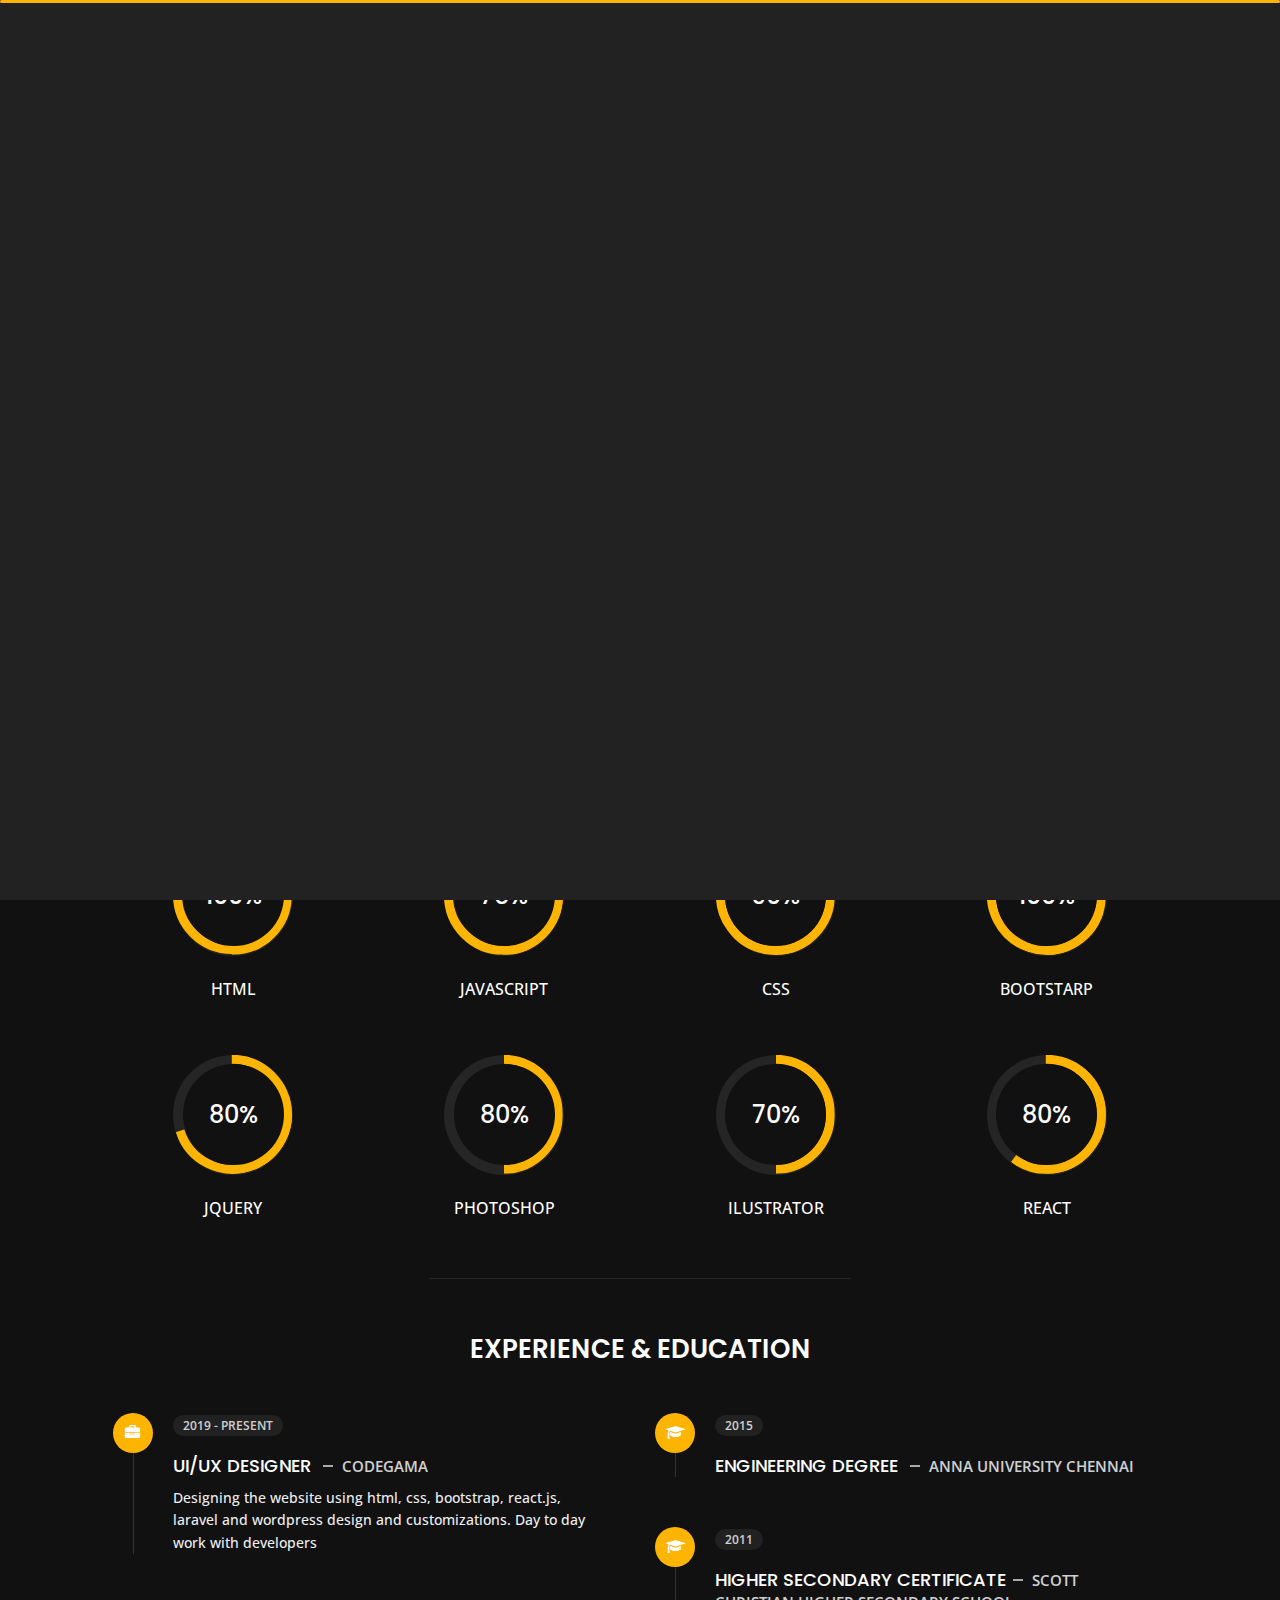
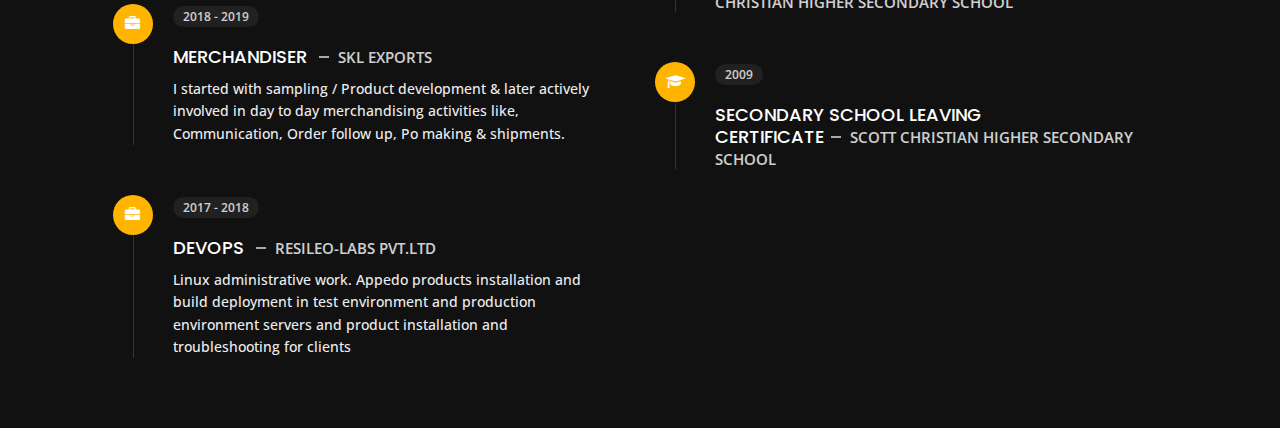
<file: about.html>
<!DOCTYPE html>
<html lang="en">

<head>
    <meta charset="utf-8">
    <title>About - Beno Portfolio</title>
    <meta name="viewport" content="width=device-width, initial-scale=1">
    <!-- Template Google Fonts -->
    <link href="https://fonts.googleapis.com/css?family=Poppins:400,400i,500,500i,600,600i,700,700i,800,800i,900,900i" rel="stylesheet">
    <link href="https://fonts.googleapis.com/css?family=Open+Sans:300,400,400i,600,600i,700" rel="stylesheet">
    <!-- Template CSS Files -->
    <link rel="stylesheet" href="css/bootstrap.min.css">
    <link rel="stylesheet" href="css/preloader.min.css">
    <link rel="stylesheet" href="css/circle.css">
    <link rel="stylesheet" href="css/font-awesome.min.css">
    <link rel="stylesheet" href="css/fm.revealator.jquery.min.css">
    <link rel="stylesheet" href="css/style.css">
    <!-- CSS Skin File -->
    <link rel="stylesheet" href="css/skins/yellow.css">
    <!-- Live Style Switcher - demo only -->
    <link rel="alternate stylesheet" type="text/css" title="blue" href="css/skins/blue.css" />
    <link rel="alternate stylesheet" type="text/css" title="green" href="css/skins/green.css" />
    <link rel="alternate stylesheet" type="text/css" title="yellow" href="css/skins/yellow.css" />
    <link rel="alternate stylesheet" type="text/css" title="blueviolet" href="css/skins/blueviolet.css" />
    <link rel="alternate stylesheet" type="text/css" title="goldenrod" href="css/skins/goldenrod.css" />
    <link rel="alternate stylesheet" type="text/css" title="magenta" href="css/skins/magenta.css" />
    <link rel="alternate stylesheet" type="text/css" title="orange" href="css/skins/orange.css" />
    <link rel="alternate stylesheet" type="text/css" title="purple" href="css/skins/purple.css" />
    <link rel="alternate stylesheet" type="text/css" title="red" href="css/skins/red.css" />
    <link rel="alternate stylesheet" type="text/css" title="yellowgreen" href="css/skins/yellowgreen.css" />
    <link rel="stylesheet" type="text/css" href="css/styleswitcher.css" />
    <!-- Modernizr JS File -->
    <script src="js/modernizr.custom.js"></script>
</head>

<body class="about">
    <!-- Header Starts -->
    <header class="header" id="navbar-collapse-toggle">
        <!-- Fixed Navigation Starts -->
        <ul class="icon-menu d-none d-lg-block revealator-slideup revealator-once revealator-delay1">
            <li class="icon-box">
                <i class="fa fa-home"></i>
                <a href="index.html">
                    <h2>Home</h2>
                </a>
            </li>
            <li class="icon-box active">
                <i class="fa fa-user"></i>
                <a href="about.html">
                    <h2>About</h2>
                </a>
            </li>
            <li class="icon-box">
                <i class="fa fa-envelope-open"></i>
                <a href="contact.html">
                    <h2>Contact</h2>
                </a>
            </li>
            <li class="icon-box">
                <i class="fa fa-briefcase"></i>
                <a href="portfolio.html">
                    <h2>Portfolio</h2>
                </a>
            </li>
        </ul>
        <!-- Fixed Navigation Ends -->
        <!-- Mobile Menu Starts -->
        <nav role="navigation" class="d-block d-lg-none">
            <div id="menuToggle">
                <input type="checkbox" />
                <span></span>
                <span></span>
                <span></span>
                <ul class="list-unstyled" id="menu">
                    <li>
                        <a href="index.html"><i class="fa fa-home"></i><span>Home</span>
                        </a>
                    </li>
                    <li class="active">
                        <a href="about.html"><i class="fa fa-user"></i><span>About</span>
                        </a>
                    </li>
                    <li>
                        <a href="contact.html"><i class="fa fa-envelope-open"></i><span>Contact</span>
                        </a>
                    </li>
                    <li>
                        <a href="portfolio.html"><i class="fa fa-briefcase"></i><span>Portfolio</span>
                        </a>
                    </li>
                </ul>
            </div>
        </nav>
        <!-- Mobile Menu Ends -->
    </header>
    <!-- Header Ends -->
    <!-- Page Title Starts -->
    <section class="title-section text-left text-sm-center revealator-slideup revealator-once revealator-delay1">
        <h1>ABOUT <span>ME</span></h1>
        <span class="title-bg">Resume</span>
    </section>
    <!-- Page Title Ends -->
    <!-- Main Content Starts -->
    <section class="main-content revealator-slideup revealator-once revealator-delay1">
        <div class="container">
            <div class="row">
                <!-- Personal Info Starts -->
                <div class="col-12 col-lg-5 col-xl-6">
                    <div class="row">
                        <div class="col-12">
                            <h3 class="text-uppercase custom-title mb-0 ft-wt-600">personal infos</h3>
                        </div>
                        <div class="col-12 d-block d-sm-none">
                            <img src="img/img-4.jpg" class="img-fluid main-img-mobile" alt="my picture" />
                        </div>
                        <div class="col-6">
                            <ul class="about-list list-unstyled open-sans-font">
                                <li>
                                    <span class="title">first name :</span> <span class="value d-block d-sm-inline-block d-lg-block d-xl-inline-block">Beno</span>
                                </li>
                                <li>
                                    <span class="title">last name :</span> <span class="value d-block d-sm-inline-block d-lg-block d-xl-inline-block">P</span>
                                </li>
                                <li>
                                    <span class="title">Gender :</span> <span class="value d-block d-sm-inline-block d-lg-block d-xl-inline-block">Male</span>
                                </li>
                                <li>
                                    <span class="title">Age :</span> <span class="value d-block d-sm-inline-block d-lg-block d-xl-inline-block">26 Years</span>
                                </li>
                                <li>
                                    <span class="title">Nationality :</span> <span class="value d-block d-sm-inline-block d-lg-block d-xl-inline-block">Indian</span>
                                </li>
                            </ul>
                        </div>
                        <div class="col-6">
                            <ul class="about-list list-unstyled open-sans-font">
                                <li>
                                    <span class="title">Address :</span> <span class="value d-block d-sm-inline-block d-lg-block d-xl-inline-block">10-18 Westchanthiyadi, Chanthiyadi(po), Kannyakumari District.</span>
                                </li>
                                <li>
                                    <span class="title">phone :</span> <span class="value d-block d-sm-inline-block d-lg-block d-xl-inline-block">+91-7708411015</span>
                                </li>
                                <li>
                                    <span class="title">Email :</span> <span class="value d-block d-sm-inline-block d-lg-block d-xl-inline-block">benodarry@gmail.com</span>
                                </li>
                                <li>
                                    <span class="title">Skype :</span> <span class="value d-block d-sm-inline-block d-lg-block d-xl-inline-block">Benodarry</span>
                                </li>
                                <li>
                                    <span class="title">langages :</span> <span class="value d-block d-sm-inline-block d-lg-block d-xl-inline-block">Tamil, English</span>
                                </li>
                            </ul>
                        </div>
                        <div class="col-12 mt-3">
                            <a href="beno_resume.pdf" class="btn btn-download">Download CV</a>
                        </div>
                    </div>
                </div>
                <!-- Personal Info Ends -->
                <!-- Boxes Starts -->
                <div class="col-12 col-lg-7 col-xl-6 mt-5 mt-lg-0">
                    <div class="row">
                        <div class="col-6">
                            <div class="box-stats with-margin">
                                <h3 class="poppins-font position-relative">2</h3>
                                <p class="open-sans-font m-0 position-relative text-uppercase">years of <span class="d-block">experience</span></p>
                            </div>
                        </div>
                        <div class="col-6">
                            <div class="box-stats with-margin">
                                <h3 class="poppins-font position-relative">30</h3>
                                <p class="open-sans-font m-0 position-relative text-uppercase">completed <span class="d-block">projects</span></p>
                            </div>
                        </div>
                        <div class="col-6">
                            <div class="box-stats">
                                <h3 class="poppins-font position-relative">10</h3>
                                <p class="open-sans-font m-0 position-relative text-uppercase">Happy<span class="d-block">customers</span></p>
                            </div>
                        </div>
                        <div class="col-6">
                            <div class="box-stats">
                                <h3 class="poppins-font position-relative">2</h3>
                                <p class="open-sans-font m-0 position-relative text-uppercase">awards <span class="d-block">won</span></p>
                            </div>
                        </div>
                    </div>
                </div>
                <!-- Boxes Ends -->
            </div>
            <hr class="separator">
            <!-- Skills Starts -->
            <div class="row">
                <div class="col-12">
                    <h3 class="text-uppercase pb-4 pb-sm-5 mb-3 mb-sm-0 text-left text-sm-center custom-title ft-wt-600">My Skills</h3>
                </div>
                <div class="col-6 col-md-3 mb-3 mb-sm-5">
                    <div class="c100 p100">
                        <span>100%</span>
                        <div class="slice">
                            <div class="bar"></div>
                            <div class="fill"></div>
                        </div>
                    </div>
                    <h6 class="text-uppercase open-sans-font text-center mt-2 mt-sm-4">html</h6>
                </div>
                <div class="col-6 col-md-3 mb-3 mb-sm-5">
                    <div class="c100 p75">
                        <span>75%</span>
                        <div class="slice">
                            <div class="bar"></div>
                            <div class="fill"></div>
                        </div>
                    </div>
                    <h6 class="text-uppercase open-sans-font text-center mt-2 mt-sm-4">javascript</h6>
                </div>
                <div class="col-6 col-md-3 mb-3 mb-sm-5">
                    <div class="c100 p90">
                        <span>90%</span>
                        <div class="slice">
                            <div class="bar"></div>
                            <div class="fill"></div>
                        </div>
                    </div>
                    <h6 class="text-uppercase open-sans-font text-center mt-2 mt-sm-4">css</h6>
                </div>
                <div class="col-6 col-md-3 mb-3 mb-sm-5">
                    <div class="c100 p80">
                        <span>100%</span>
                        <div class="slice">
                            <div class="bar"></div>
                            <div class="fill"></div>
                        </div>
                    </div>
                    <h6 class="text-uppercase open-sans-font text-center mt-2 mt-sm-4">Bootstarp</h6>
                </div>
                <div class="col-6 col-md-3 mb-3 mb-sm-5">
                    <div class="c100 p70">
                        <span>80%</span>
                        <div class="slice">
                            <div class="bar"></div>
                            <div class="fill"></div>
                        </div>
                    </div>
                    <h6 class="text-uppercase open-sans-font text-center mt-2 mt-sm-4">jquery</h6>
                </div>
                <div class="col-6 col-md-3 mb-3 mb-sm-5">
                    <div class="c100 p50">
                        <span>80%</span>
                        <div class="slice">
                            <div class="bar"></div>
                            <div class="fill"></div>
                        </div>
                    </div>
                    <h6 class="text-uppercase open-sans-font text-center mt-2 mt-sm-4">Photoshop</h6>
                </div>
                <div class="col-6 col-md-3 mb-3 mb-sm-5">
                    <div class="c100 p50">
                        <span>70%</span>
                        <div class="slice">
                            <div class="bar"></div>
                            <div class="fill"></div>
                        </div>
                    </div>
                    <h6 class="text-uppercase open-sans-font text-center mt-2 mt-sm-4">Ilustrator</h6>
                </div>
                <div class="col-6 col-md-3 mb-3 mb-sm-5">
                    <div class="c100 p60">
                        <span>80%</span>
                        <div class="slice">
                            <div class="bar"></div>
                            <div class="fill"></div>
                        </div>
                    </div>
                    <h6 class="text-uppercase open-sans-font text-center mt-2 mt-sm-4">react</h6>
                </div>
            </div>
            <!-- Skills Ends -->
            <hr class="separator mt-1">
            <!-- Experience & Education Starts -->
            <div class="row">
                <div class="col-12">
                    <h3 class="text-uppercase pb-5 mb-0 text-left text-sm-center custom-title ft-wt-600">Experience <span>&</span> Education</h3>
                </div>
                <div class="col-lg-6 m-15px-tb">
                    <div class="resume-box">
                        <ul>
                            <li>
                                <div class="icon">
                                    <i class="fa fa-briefcase"></i>
                                </div>
                                <span class="time open-sans-font text-uppercase">2019 - Present</span>
                                <h5 class="poppins-font text-uppercase">Ui/Ux Designer <span class="place open-sans-font">Codegama</span></h5>
                                <p class="open-sans-font">Designing the website using html, css, bootstrap, react.js, laravel and wordpress design and customizations. Day to day work with developers</p>
                            </li>
                            <li>
                                <div class="icon">
                                    <i class="fa fa-briefcase"></i>
                                </div>
                                <span class="time open-sans-font text-uppercase">2018 - 2019</span>
                                <h5 class="poppins-font text-uppercase">Merchandiser <span class="place open-sans-font">Skl Exports</span></h5>
                                <p class="open-sans-font">I started with sampling / Product development & later actively involved in day to day merchandising activities like, Communication, Order follow up, Po making & shipments.</p>
                            </li>
                            <li>
                                <div class="icon">
                                    <i class="fa fa-briefcase"></i>
                                </div>
                                <span class="time open-sans-font text-uppercase">2017 - 2018</span>
                                <h5 class="poppins-font text-uppercase">DevOps <span class="place open-sans-font">Resileo-Labs pvt.ltd</span></h5>
                                <p class="open-sans-font">Linux administrative work. Appedo products installation and build deployment in test environment and production environment servers and product installation and troubleshooting for clients</p>
                            </li>
                        </ul>
                    </div>
                </div>
                <div class="col-lg-6 m-15px-tb">
                    <div class="resume-box">
                        <ul>
                            <li>
                                <div class="icon">
                                    <i class="fa fa-graduation-cap"></i>
                                </div>
                                <span class="time open-sans-font text-uppercase">2015</span>
                                <h5 class="poppins-font text-uppercase">Engineering Degree <span class="place open-sans-font">Anna University Chennai</span></h5>
                            </li>
                            <li>
                                <div class="icon">
                                    <i class="fa fa-graduation-cap"></i>
                                </div>
                                <span class="time open-sans-font text-uppercase">2011</span>
                                <h5 class="poppins-font text-uppercase">Higher Secondary Certificate<span class="place open-sans-font">Scott Christian Higher Secondary School</span></h5>
                            </li>
                            <li>
                                <div class="icon">
                                    <i class="fa fa-graduation-cap"></i>
                                </div>
                                <span class="time open-sans-font text-uppercase">2009</span>
                                <h5 class="poppins-font text-uppercase">Secondary School Leaving Certificate<span class="place open-sans-font">Scott Christian Higher Secondary School</span></h5>
                            </li>
                        </ul>
                    </div>
                </div>
            </div>
            <!-- Experience & Education Ends -->
        </div>
    </section>
    <!-- Main Content Ends -->
    <!-- Template JS Files -->
    <script src="js/jquery-3.5.0.min.js"></script>
    <script src="js/styleswitcher.js"></script>
    <script src="js/preloader.min.js"></script>
    <script src="js/fm.revealator.jquery.min.js"></script>
    <script src="js/imagesloaded.pkgd.min.js"></script>
    <script src="js/masonry.pkgd.min.js"></script>
    <script src="js/classie.js"></script>
    <script src="js/cbpGridGallery.js"></script>
    <script src="js/jquery.hoverdir.js"></script>
    <script src="js/popper.min.js"></script>
    <script src="js/bootstrap.js"></script>
    <script src="js/custom.js"></script>
</body>

</html>
</file>
<file: contact.html>
<!DOCTYPE html>
<html lang="en">

<head>
    <meta charset="utf-8">
    <title>Contact - Beno Portfolio</title>
    <meta name="viewport" content="width=device-width, initial-scale=1">
    <!-- Template Google Fonts -->
    <link href="https://fonts.googleapis.com/css?family=Poppins:400,400i,500,500i,600,600i,700,700i,800,800i,900,900i" rel="stylesheet">
    <link href="https://fonts.googleapis.com/css?family=Open+Sans:300,400,400i,600,600i,700" rel="stylesheet">
    <!-- Template CSS Files -->
    <link rel="stylesheet" href="css/bootstrap.min.css">
    <link rel="stylesheet" href="css/preloader.min.css">
    <link rel="stylesheet" href="css/circle.css">
    <link rel="stylesheet" href="css/font-awesome.min.css">
    <link rel="stylesheet" href="css/fm.revealator.jquery.min.css">
    <link rel="stylesheet" href="css/style.css">
    <!-- CSS Skin File -->
    <link href="css/skins/yellow.css" rel="stylesheet">
    <!-- Live Style Switcher - demo only -->
    <link rel="alternate stylesheet" type="text/css" title="blue" href="css/skins/blue.css" />
    <link rel="alternate stylesheet" type="text/css" title="green" href="css/skins/green.css" />
    <link rel="alternate stylesheet" type="text/css" title="yellow" href="css/skins/yellow.css" />
    <link rel="alternate stylesheet" type="text/css" title="blueviolet" href="css/skins/blueviolet.css" />
    <link rel="alternate stylesheet" type="text/css" title="goldenrod" href="css/skins/goldenrod.css" />
    <link rel="alternate stylesheet" type="text/css" title="magenta" href="css/skins/magenta.css" />
    <link rel="alternate stylesheet" type="text/css" title="orange" href="css/skins/orange.css" />
    <link rel="alternate stylesheet" type="text/css" title="purple" href="css/skins/purple.css" />
    <link rel="alternate stylesheet" type="text/css" title="red" href="css/skins/red.css" />
    <link rel="alternate stylesheet" type="text/css" title="yellowgreen" href="css/skins/yellowgreen.css" />
    <link rel="stylesheet" type="text/css" href="css/styleswitcher.css" />
    <!-- Modernizr JS File -->
    <script src="js/modernizr.custom.js"></script>
</head>

<body class="contact">
    <!-- Header Starts -->
    <header class="header" id="navbar-collapse-toggle">
        <!-- Fixed Navigation Starts -->
        <ul class="icon-menu d-none d-lg-block revealator-slideup revealator-once revealator-delay1">
            <li class="icon-box">
                <i class="fa fa-home"></i>
                <a href="index.html">
                    <h2>Home</h2>
                </a>
            </li>
            <li class="icon-box">
                <i class="fa fa-user"></i>
                <a href="about.html">
                    <h2>About</h2>
                </a>
            </li>
            <li class="icon-box active">
                <i class="fa fa-envelope-open"></i>
                <a href="contact.html">
                    <h2>Contact</h2>
                </a>
            </li>
            <li class="icon-box">
                <i class="fa fa-briefcase"></i>
                <a href="portfolio.html">
                    <h2>Portfolio</h2>
                </a>
            </li>
        </ul>
        <!-- Fixed Navigation Ends -->
        <!-- Mobile Menu Starts -->
        <nav role="navigation" class="d-block d-lg-none">
            <div id="menuToggle">
                <input type="checkbox" />
                <span></span>
                <span></span>
                <span></span>
                <ul class="list-unstyled" id="menu">
                    <li>
                        <a href="index.html"><i class="fa fa-home"></i><span>Home</span>
                        </a>
                    </li>
                    <li>
                        <a href="about.html"><i class="fa fa-user"></i><span>About</span>
                        </a>
                    </li>
                    <li class="active">
                        <a href="contact.html"><i class="fa fa-envelope-open"></i><span>Contact</span>
                        </a>
                    </li>
                    <li>
                        <a href="portfolio.html"><i class="fa fa-briefcase"></i><span>Portfolio</span>
                        </a>
                    </li>
                </ul>
            </div>
        </nav>
        <!-- Mobile Menu Ends -->
    </header>
    <!-- Header Ends -->
    <!-- Page Title Starts -->
    <section class="title-section text-left text-sm-center revealator-slideup revealator-once revealator-delay1">
        <h1>get in <span>touch</span></h1>
        <span class="title-bg">contact</span>
    </section>
    <!-- Page Title Ends -->
    <!-- Main Content Starts -->
    <section class="main-content revealator-slideup revealator-once revealator-delay1">
        <div class="container">
            <div class="row">
                <!-- Left Side Starts -->
                <div class="col-12 col-lg-4">
                    <h3 class="text-uppercase custom-title mb-0 ft-wt-600 pb-3">Don't be shy !</h3>
                    <p class="open-sans-font mb-3">Feel free to get in touch with me. I am always open to discussing new projects, creative ideas or opportunities to be part of your visions.</p>
                    <p class="open-sans-font custom-span-contact position-relative">
                        <i class="fa fa-envelope-open position-absolute"></i>
                        <span class="d-block">mail me</span>benodarry@gmail.com
                    </p>
                    <p class="open-sans-font custom-span-contact position-relative">
                        <i class="fa fa-phone-square position-absolute"></i>
                        <span class="d-block">call me</span>+91-7708411015
                    </p>
                    <ul class="social list-unstyled pt-1 mb-5">
                        <li class="facebook">
                            <a title="Facebook" href="#"><i class="fa fa-facebook"></i></a>
                        </li>
                        <li class="twitter">
                            <a title="Twitter" href="#"><i class="fa fa-twitter"></i></a>
                        </li>
                        <li class="youtube">
                            <a title="Youtube" href="#"><i class="fa fa-youtube"></i></a>
                        </li>
                        <li class="dribbble">
                            <a title="Dribbble" href="#"><i class="fa fa-dribbble"></i></a>
                        </li>
                    </ul>
                </div>
                <!-- Left Side Ends -->
                <!-- Contact Form Starts -->
                <div class="col-12 col-lg-8">
                    <form class="contactform" method="post" action="http://slimhamdi.net/tunis/dark/php/process-form.php">
                        <div class="contactform">
                            <div class="row">
                                <div class="col-12 col-md-4">
                                    <input type="text" name="name" placeholder="YOUR NAME">
                                </div>
                                <div class="col-12 col-md-4">
                                    <input type="email" name="email" placeholder="YOUR EMAIL">
                                </div>
                                <div class="col-12 col-md-4">
                                    <input type="text" name="subject" placeholder="YOUR SUBJECT">
                                </div>
                                <div class="col-12">
                                    <textarea name="message" placeholder="YOUR MESSAGE"></textarea>
                                    <button type="submit" class="btn btn-contact">Send Message</button>
                                </div>
                                <div class="col-12 form-message">
                                    <span class="output_message text-center font-weight-600 text-uppercase"></span>
                                </div>
                            </div>
                        </div>
                    </form>
                </div>
                <!-- Contact Form Ends -->
            </div>
        </div>
    </section>
    <!-- Template JS Files -->
    <script src="js/jquery-3.5.0.min.js"></script>
    <script src="js/styleswitcher.js"></script>
    <script src="js/preloader.min.js"></script>
    <script src="js/fm.revealator.jquery.min.js"></script>
    <script src="js/imagesloaded.pkgd.min.js"></script>
    <script src="js/masonry.pkgd.min.js"></script>
    <script src="js/classie.js"></script>
    <script src="js/cbpGridGallery.js"></script>
    <script src="js/jquery.hoverdir.js"></script>
    <script src="js/popper.min.js"></script>
    <script src="js/bootstrap.js"></script>
    <script src="js/custom.js"></script>
</body>

</html>
</file>
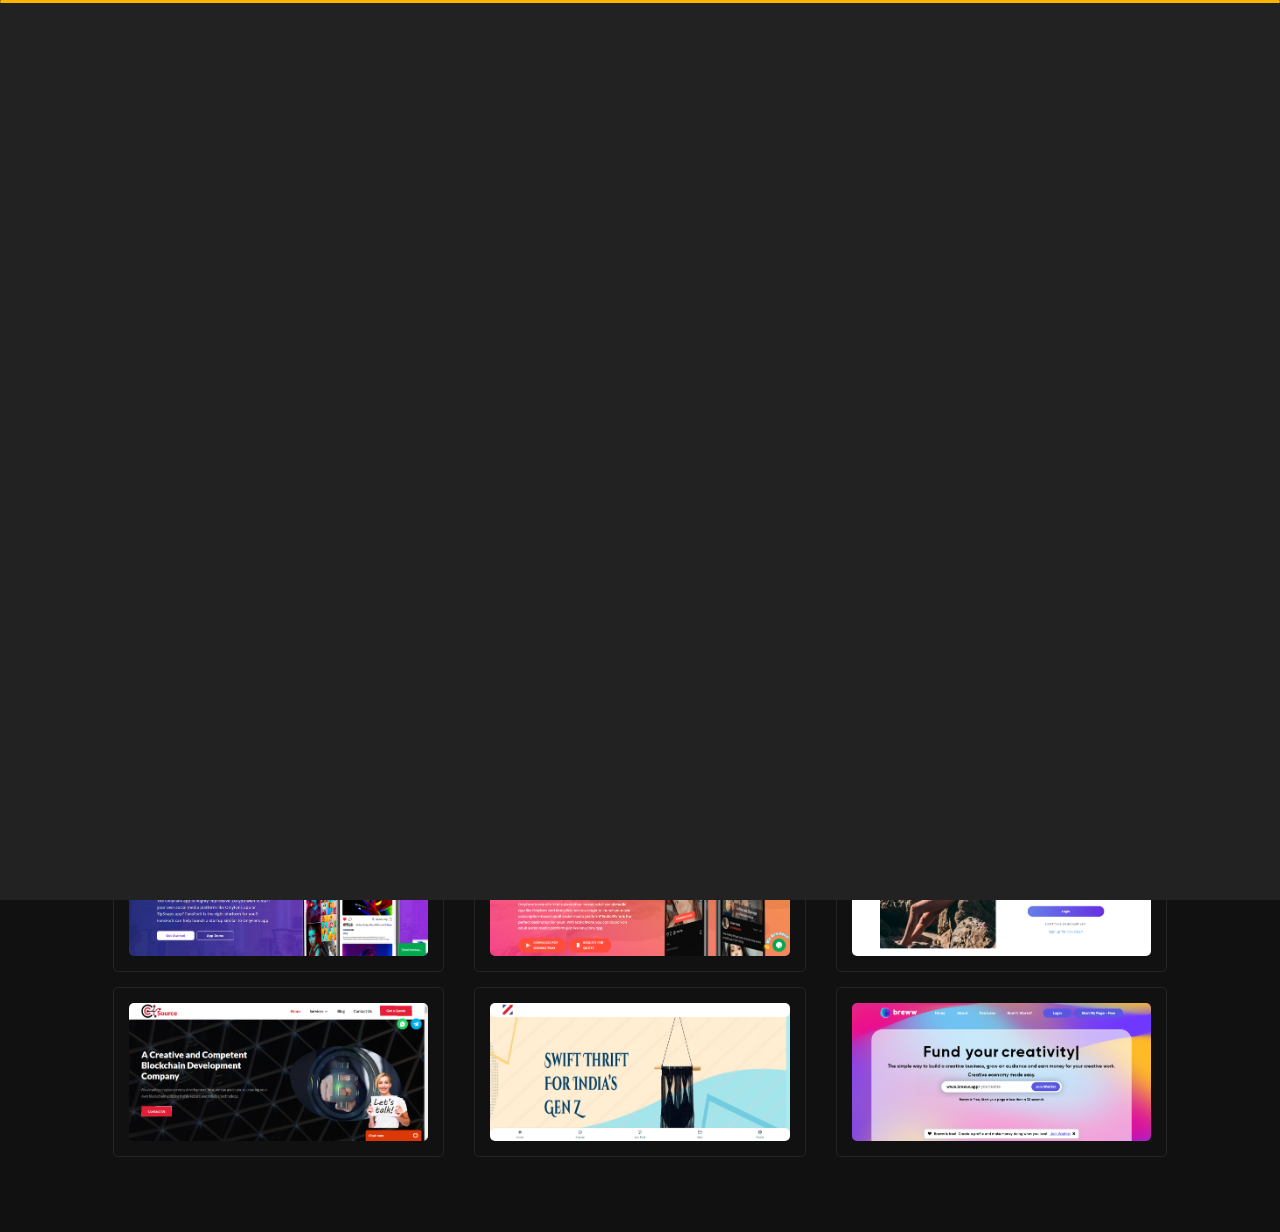
<file: portfolio.html>
<!DOCTYPE html>
<html lang="en">

<head>
    <meta charset="utf-8">
    <title>Portofolio - Beno Portfolio</title>
    <meta name="viewport" content="width=device-width, initial-scale=1">
    <!-- Template Google Fonts -->
    <link href="https://fonts.googleapis.com/css?family=Poppins:400,400i,500,500i,600,600i,700,700i,800,800i,900,900i" rel="stylesheet">
    <link href="https://fonts.googleapis.com/css?family=Open+Sans:300,400,400i,600,600i,700" rel="stylesheet">
    <!-- Template CSS Files -->
    <link rel="stylesheet" href="css/bootstrap.min.css">
    <link rel="stylesheet" href="css/preloader.min.css">
    <link rel="stylesheet" href="css/circle.css">
    <link rel="stylesheet" href="css/font-awesome.min.css">
    <link rel="stylesheet" href="css/fm.revealator.jquery.min.css">
    <link rel="stylesheet" href="css/style.css">
    <!-- CSS Skin File -->
    <link href="css/skins/yellow.css" rel="stylesheet">
    <!-- Live Style Switcher - demo only -->
    <link rel="alternate stylesheet" type="text/css" title="blue" href="css/skins/blue.css" />
    <link rel="alternate stylesheet" type="text/css" title="green" href="css/skins/green.css" />
    <link rel="alternate stylesheet" type="text/css" title="yellow" href="css/skins/yellow.css" />
    <link rel="alternate stylesheet" type="text/css" title="blueviolet" href="css/skins/blueviolet.css" />
    <link rel="alternate stylesheet" type="text/css" title="goldenrod" href="css/skins/goldenrod.css" />
    <link rel="alternate stylesheet" type="text/css" title="magenta" href="css/skins/magenta.css" />
    <link rel="alternate stylesheet" type="text/css" title="orange" href="css/skins/orange.css" />
    <link rel="alternate stylesheet" type="text/css" title="purple" href="css/skins/purple.css" />
    <link rel="alternate stylesheet" type="text/css" title="red" href="css/skins/red.css" />
    <link rel="alternate stylesheet" type="text/css" title="yellowgreen" href="css/skins/yellowgreen.css" />
    <link rel="stylesheet" type="text/css" href="css/styleswitcher.css" />
    <!-- Modernizr JS File -->
    <script src="js/modernizr.custom.js"></script>
</head>

<body class="portfolio">
    <!-- Live Style Switcher Ends - demo only -->
    <!-- Header Starts -->
    <header class="header" id="navbar-collapse-toggle">
        <!-- Fixed Navigation Starts -->
        <ul class="icon-menu d-none d-lg-block revealator-slideup revealator-once revealator-delay1">
            <li class="icon-box">
                <i class="fa fa-home"></i>
                <a href="index.html">
                    <h2>Home</h2>
                </a>
            </li>
            <li class="icon-box">
                <i class="fa fa-user"></i>
                <a href="about.html">
                    <h2>About</h2>
                </a>
            </li>
            <li class="icon-box">
                <i class="fa fa-envelope-open"></i>
                <a href="contact.html">
                    <h2>Contact</h2>
                </a>
            </li>
            <li class="icon-box active">
                <i class="fa fa-briefcase"></i>
                <a href="portfolio.html">
                    <h2>Portfolio</h2>
                </a>
            </li>
        </ul>
        <!-- Fixed Navigation Ends -->
        <!-- Mobile Menu Starts -->
        <nav role="navigation" class="d-block d-lg-none">
            <div id="menuToggle">
                <input type="checkbox" />
                <span></span>
                <span></span>
                <span></span>
                <ul class="list-unstyled" id="menu">
                    <li>
                        <a href="index.html"><i class="fa fa-home"></i><span>Home</span>
                        </a>
                    </li>
                    <li>
                        <a href="about.html"><i class="fa fa-user"></i><span>About</span>
                        </a>
                    </li>
                    <li>
                        <a href="contact.html"><i class="fa fa-envelope-open"></i><span>Contact</span>
                        </a>
                    </li>
                    <li class="active">
                        <a href="portfolio.html"><i class="fa fa-briefcase"></i><span>Portfolio</span>
                        </a>
                    </li>
                </ul>
            </div>
        </nav>
        <!-- Mobile Menu Ends -->
    </header>
    <!-- Header Ends -->
    <!-- Page Title Starts -->
    <section class="title-section text-left text-sm-center revealator-slideup revealator-once revealator-delay1">
        <h1>My<span>Portfolio</span></h1>
        <span class="title-bg">Projects</span>
    </section>
    <!-- Page Title Ends -->
    <!-- Main Content Starts -->
    <section class="main-content revealator-slideup revealator-once revealator-delay1 sm-padding">
        <div class="container">
            <div class="row">
                <div class="col-xl-4 col-md-6 col-xs-12">
                    <a href="https://codegama.com/">
                        <div class="box-stats with-margin">
                            <img src="img/codegama-website.png" class="portfolio-img">
                        </div>
                    </a>
                </div>
                <div class="col-xl-4 col-md-6 col-xs-12">
                    <a href="https://rentstorage.rentcubo.info/">
                        <div class="box-stats with-margin">
                            <img src="img/rentstorage-website.png" class="portfolio-img">
                        </div>
                    </a>
                </div>
                <div class="col-xl-4 col-md-6 col-xs-12">
                    <a href="https://rentcowork.rentcubo.info/">
                        <div class="box-stats with-margin">
                            <img src="img/rent-cowork-website.png" class="portfolio-img">
                        </div>
                    </a>
                </div>
                <div class="col-xl-4 col-md-6 col-xs-12">
                    <a href="https://step.live/">
                        <div class="box-stats with-margin">
                            <img src="img/steplive-website.png" class="portfolio-img">
                        </div>
                    </a>
                </div>
                <div class="col-xl-4 col-md-6 col-xs-12">
                    <a href="http://ledsend.appswamy.com/">
                        <div class="box-stats with-margin">
                            <img src="img/ledsend-website.png" class="portfolio-img">
                        </div>
                    </a>
                </div>
                <div class="col-xl-4 col-md-6 col-xs-12">
                    <a href="https://alphatribetraders.com/">
                        <div class="box-stats with-margin">
                            <img src="img/alphatribetraders-website.png" class="portfolio-img">
                        </div>
                    </a>
                </div>
                <div class="col-xl-4 col-md-6 col-xs-12">
                    <a href="http://demo.streamhash.com/">
                        <div class="box-stats with-margin">
                            <img src="img/streamview-website.png" class="portfolio-img">
                        </div>
                    </a>
                </div>
                <div class="col-xl-4 col-md-6 col-xs-12">
                    <a href="https://myxtalk.info/#/home">
                        <div class="box-stats with-margin">
                            <img src="img/xtalk-website.png" class="portfolio-img">
                        </div>
                    </a>
                </div>
                <div class="col-xl-4 col-md-6 col-xs-12">
                    <a href="https://frontend.startstreaming.info/">
                        <div class="box-stats with-margin">
                            <img src="img/streamzoom-website.png" class="portfolio-img">
                        </div>
                    </a>
                </div>
                <div class="col-xl-4 col-md-6 col-xs-12">
                    <a href="https://fansforx.com/">
                        <div class="box-stats with-margin">
                            <img src="img/fansforx-website-img.png" class="portfolio-img">
                        </div>
                    </a>
                </div>
                <div class="col-xl-4 col-md-6 col-xs-12">
                    <a href="https://eroticxfans.com/">
                        <div class="box-stats with-margin">
                            <img src="img/eroticxfans-website-img.png" class="portfolio-img">
                        </div>
                    </a>
                </div>
                <div class="col-xl-4 col-md-6 col-xs-12">
                    <a href="https://staging.fansforx.com/">
                        <div class="box-stats with-margin">
                            <img src="img/fansforx-website-img-1.png" class="portfolio-img">
                        </div>
                    </a>
                </div>
                <div class="col-xl-4 col-md-6 col-xs-12">
                    <a href="https://chaintechsource.com/">
                        <div class="box-stats with-margin">
                            <img src="img/chaintechsource-website-img.png" class="portfolio-img">
                        </div>
                    </a>
                </div>
                <div class="col-xl-4 col-md-6 col-xs-12">
                    <a href="https://demo-indzee.codegama.info/">
                        <div class="box-stats with-margin">
                            <img src="img/indzee-website-img.png" class="portfolio-img">
                        </div>
                    </a>
                </div>
                <div class="col-xl-4 col-md-6 col-xs-12">
                    <a href="https://brewapp.mavdemo.com/">
                        <div class="box-stats with-margin">
                            <img src="img/breww-website-img.png" class="portfolio-img">
                        </div>
                    </a>
                </div>
            </div>
        </div>
    </section>
    <!-- Template JS Files -->
    <script src="js/jquery-3.5.0.min.js"></script>
    <script src="js/styleswitcher.js"></script>
    <script src="js/preloader.min.js"></script>
    <script src="js/fm.revealator.jquery.min.js"></script>
    <script src="js/imagesloaded.pkgd.min.js"></script>
    <script src="js/masonry.pkgd.min.js"></script>
    <script src="js/classie.js"></script>
    <script src="js/cbpGridGallery.js"></script>
    <script src="js/jquery.hoverdir.js"></script>
    <script src="js/popper.min.js"></script>
    <script src="js/bootstrap.js"></script>
    <script src="js/custom.js"></script>
</body>

</html>
</file>
<file: css/circle.css>
.rect-auto,
.c100.p51 .slice,
.c100.p52 .slice,
.c100.p53 .slice,
.c100.p54 .slice,
.c100.p55 .slice,
.c100.p56 .slice,
.c100.p57 .slice,
.c100.p58 .slice,
.c100.p59 .slice,
.c100.p60 .slice,
.c100.p61 .slice,
.c100.p62 .slice,
.c100.p63 .slice,
.c100.p64 .slice,
.c100.p65 .slice,
.c100.p66 .slice,
.c100.p67 .slice,
.c100.p68 .slice,
.c100.p69 .slice,
.c100.p70 .slice,
.c100.p71 .slice,
.c100.p72 .slice,
.c100.p73 .slice,
.c100.p74 .slice,
.c100.p75 .slice,
.c100.p76 .slice,
.c100.p77 .slice,
.c100.p78 .slice,
.c100.p79 .slice,
.c100.p80 .slice,
.c100.p81 .slice,
.c100.p82 .slice,
.c100.p83 .slice,
.c100.p84 .slice,
.c100.p85 .slice,
.c100.p86 .slice,
.c100.p87 .slice,
.c100.p88 .slice,
.c100.p89 .slice,
.c100.p90 .slice,
.c100.p91 .slice,
.c100.p92 .slice,
.c100.p93 .slice,
.c100.p94 .slice,
.c100.p95 .slice,
.c100.p96 .slice,
.c100.p97 .slice,
.c100.p98 .slice,
.c100.p99 .slice,
.c100.p100 .slice {
  clip: rect(auto, auto, auto, auto);
}
.pie,
.c100 .bar,
.c100.p51 .fill,
.c100.p52 .fill,
.c100.p53 .fill,
.c100.p54 .fill,
.c100.p55 .fill,
.c100.p56 .fill,
.c100.p57 .fill,
.c100.p58 .fill,
.c100.p59 .fill,
.c100.p60 .fill,
.c100.p61 .fill,
.c100.p62 .fill,
.c100.p63 .fill,
.c100.p64 .fill,
.c100.p65 .fill,
.c100.p66 .fill,
.c100.p67 .fill,
.c100.p68 .fill,
.c100.p69 .fill,
.c100.p70 .fill,
.c100.p71 .fill,
.c100.p72 .fill,
.c100.p73 .fill,
.c100.p74 .fill,
.c100.p75 .fill,
.c100.p76 .fill,
.c100.p77 .fill,
.c100.p78 .fill,
.c100.p79 .fill,
.c100.p80 .fill,
.c100.p81 .fill,
.c100.p82 .fill,
.c100.p83 .fill,
.c100.p84 .fill,
.c100.p85 .fill,
.c100.p86 .fill,
.c100.p87 .fill,
.c100.p88 .fill,
.c100.p89 .fill,
.c100.p90 .fill,
.c100.p91 .fill,
.c100.p92 .fill,
.c100.p93 .fill,
.c100.p94 .fill,
.c100.p95 .fill,
.c100.p96 .fill,
.c100.p97 .fill,
.c100.p98 .fill,
.c100.p99 .fill,
.c100.p100 .fill {
  position: absolute;
  border: 0.08em solid #307bbb;
  width: 0.84em;
  height: 0.84em;
  clip: rect(0em, 0.5em, 1em, 0em);
  border-radius: 50%;
  -webkit-transform: rotate(0deg);
  -moz-transform: rotate(0deg);
  -ms-transform: rotate(0deg);
  -o-transform: rotate(0deg);
  transform: rotate(0deg);
}
.pie-fill,
.c100.p51 .bar:after,
.c100.p51 .fill,
.c100.p52 .bar:after,
.c100.p52 .fill,
.c100.p53 .bar:after,
.c100.p53 .fill,
.c100.p54 .bar:after,
.c100.p54 .fill,
.c100.p55 .bar:after,
.c100.p55 .fill,
.c100.p56 .bar:after,
.c100.p56 .fill,
.c100.p57 .bar:after,
.c100.p57 .fill,
.c100.p58 .bar:after,
.c100.p58 .fill,
.c100.p59 .bar:after,
.c100.p59 .fill,
.c100.p60 .bar:after,
.c100.p60 .fill,
.c100.p61 .bar:after,
.c100.p61 .fill,
.c100.p62 .bar:after,
.c100.p62 .fill,
.c100.p63 .bar:after,
.c100.p63 .fill,
.c100.p64 .bar:after,
.c100.p64 .fill,
.c100.p65 .bar:after,
.c100.p65 .fill,
.c100.p66 .bar:after,
.c100.p66 .fill,
.c100.p67 .bar:after,
.c100.p67 .fill,
.c100.p68 .bar:after,
.c100.p68 .fill,
.c100.p69 .bar:after,
.c100.p69 .fill,
.c100.p70 .bar:after,
.c100.p70 .fill,
.c100.p71 .bar:after,
.c100.p71 .fill,
.c100.p72 .bar:after,
.c100.p72 .fill,
.c100.p73 .bar:after,
.c100.p73 .fill,
.c100.p74 .bar:after,
.c100.p74 .fill,
.c100.p75 .bar:after,
.c100.p75 .fill,
.c100.p76 .bar:after,
.c100.p76 .fill,
.c100.p77 .bar:after,
.c100.p77 .fill,
.c100.p78 .bar:after,
.c100.p78 .fill,
.c100.p79 .bar:after,
.c100.p79 .fill,
.c100.p80 .bar:after,
.c100.p80 .fill,
.c100.p81 .bar:after,
.c100.p81 .fill,
.c100.p82 .bar:after,
.c100.p82 .fill,
.c100.p83 .bar:after,
.c100.p83 .fill,
.c100.p84 .bar:after,
.c100.p84 .fill,
.c100.p85 .bar:after,
.c100.p85 .fill,
.c100.p86 .bar:after,
.c100.p86 .fill,
.c100.p87 .bar:after,
.c100.p87 .fill,
.c100.p88 .bar:after,
.c100.p88 .fill,
.c100.p89 .bar:after,
.c100.p89 .fill,
.c100.p90 .bar:after,
.c100.p90 .fill,
.c100.p91 .bar:after,
.c100.p91 .fill,
.c100.p92 .bar:after,
.c100.p92 .fill,
.c100.p93 .bar:after,
.c100.p93 .fill,
.c100.p94 .bar:after,
.c100.p94 .fill,
.c100.p95 .bar:after,
.c100.p95 .fill,
.c100.p96 .bar:after,
.c100.p96 .fill,
.c100.p97 .bar:after,
.c100.p97 .fill,
.c100.p98 .bar:after,
.c100.p98 .fill,
.c100.p99 .bar:after,
.c100.p99 .fill,
.c100.p100 .bar:after,
.c100.p100 .fill {
  -webkit-transform: rotate(180deg);
  -moz-transform: rotate(180deg);
  -ms-transform: rotate(180deg);
  -o-transform: rotate(180deg);
  transform: rotate(180deg);
}
.c100 {
  position: relative;
  font-size: 120px;
  width: 1em;
  height: 1em;
  border-radius: 50%;
  float: left;
  margin: 0 0.1em 0.1em 0;
  background-color: #cccccc;
}
.c100 *,
.c100 *:before,
.c100 *:after {
  -webkit-box-sizing: content-box;
  -moz-box-sizing: content-box;
  box-sizing: content-box;
}
.c100.center {
  float: none;
  margin: 0 auto;
}
.c100.big {
  font-size: 240px;
}
.c100.small {
  font-size: 80px;
}
.c100 > span {
  position: absolute;
  width: 100%;
  z-index: 1;
  left: 0;
  top: 0;
  width: 5em;
  line-height: 5em;
  font-size: 0.2em;
  color: #cccccc;
  display: block;
  text-align: center;
  white-space: nowrap;
  -webkit-transition-property: all;
  -moz-transition-property: all;
  -o-transition-property: all;
  transition-property: all;
  -webkit-transition-duration: 0.2s;
  -moz-transition-duration: 0.2s;
  -o-transition-duration: 0.2s;
  transition-duration: 0.2s;
  -webkit-transition-timing-function: ease-out;
  -moz-transition-timing-function: ease-out;
  -o-transition-timing-function: ease-out;
  transition-timing-function: ease-out;
}
.c100:after {
  position: absolute;
  top: 0.08em;
  left: 0.08em;
  display: block;
  content: " ";
  border-radius: 50%;
  background-color: #f5f5f5;
  width: 0.84em;
  height: 0.84em;
  -webkit-transition-property: all;
  -moz-transition-property: all;
  -o-transition-property: all;
  transition-property: all;
  -webkit-transition-duration: 0.2s;
  -moz-transition-duration: 0.2s;
  -o-transition-duration: 0.2s;
  transition-duration: 0.2s;
  -webkit-transition-timing-function: ease-in;
  -moz-transition-timing-function: ease-in;
  -o-transition-timing-function: ease-in;
  transition-timing-function: ease-in;
}
.c100 .slice {
  position: absolute;
  width: 1em;
  height: 1em;
  clip: rect(0em, 1em, 1em, 0.5em);
}
.c100.p1 .bar {
  -webkit-transform: rotate(3.6deg);
  -moz-transform: rotate(3.6deg);
  -ms-transform: rotate(3.6deg);
  -o-transform: rotate(3.6deg);
  transform: rotate(3.6deg);
}
.c100.p2 .bar {
  -webkit-transform: rotate(7.2deg);
  -moz-transform: rotate(7.2deg);
  -ms-transform: rotate(7.2deg);
  -o-transform: rotate(7.2deg);
  transform: rotate(7.2deg);
}
.c100.p3 .bar {
  -webkit-transform: rotate(10.8deg);
  -moz-transform: rotate(10.8deg);
  -ms-transform: rotate(10.8deg);
  -o-transform: rotate(10.8deg);
  transform: rotate(10.8deg);
}
.c100.p4 .bar {
  -webkit-transform: rotate(14.4deg);
  -moz-transform: rotate(14.4deg);
  -ms-transform: rotate(14.4deg);
  -o-transform: rotate(14.4deg);
  transform: rotate(14.4deg);
}
.c100.p5 .bar {
  -webkit-transform: rotate(18deg);
  -moz-transform: rotate(18deg);
  -ms-transform: rotate(18deg);
  -o-transform: rotate(18deg);
  transform: rotate(18deg);
}
.c100.p6 .bar {
  -webkit-transform: rotate(21.6deg);
  -moz-transform: rotate(21.6deg);
  -ms-transform: rotate(21.6deg);
  -o-transform: rotate(21.6deg);
  transform: rotate(21.6deg);
}
.c100.p7 .bar {
  -webkit-transform: rotate(25.2deg);
  -moz-transform: rotate(25.2deg);
  -ms-transform: rotate(25.2deg);
  -o-transform: rotate(25.2deg);
  transform: rotate(25.2deg);
}
.c100.p8 .bar {
  -webkit-transform: rotate(28.8deg);
  -moz-transform: rotate(28.8deg);
  -ms-transform: rotate(28.8deg);
  -o-transform: rotate(28.8deg);
  transform: rotate(28.8deg);
}
.c100.p9 .bar {
  -webkit-transform: rotate(32.4deg);
  -moz-transform: rotate(32.4deg);
  -ms-transform: rotate(32.4deg);
  -o-transform: rotate(32.4deg);
  transform: rotate(32.4deg);
}
.c100.p10 .bar {
  -webkit-transform: rotate(36deg);
  -moz-transform: rotate(36deg);
  -ms-transform: rotate(36deg);
  -o-transform: rotate(36deg);
  transform: rotate(36deg);
}
.c100.p11 .bar {
  -webkit-transform: rotate(39.6deg);
  -moz-transform: rotate(39.6deg);
  -ms-transform: rotate(39.6deg);
  -o-transform: rotate(39.6deg);
  transform: rotate(39.6deg);
}
.c100.p12 .bar {
  -webkit-transform: rotate(43.2deg);
  -moz-transform: rotate(43.2deg);
  -ms-transform: rotate(43.2deg);
  -o-transform: rotate(43.2deg);
  transform: rotate(43.2deg);
}
.c100.p13 .bar {
  -webkit-transform: rotate(46.800000000000004deg);
  -moz-transform: rotate(46.800000000000004deg);
  -ms-transform: rotate(46.800000000000004deg);
  -o-transform: rotate(46.800000000000004deg);
  transform: rotate(46.800000000000004deg);
}
.c100.p14 .bar {
  -webkit-transform: rotate(50.4deg);
  -moz-transform: rotate(50.4deg);
  -ms-transform: rotate(50.4deg);
  -o-transform: rotate(50.4deg);
  transform: rotate(50.4deg);
}
.c100.p15 .bar {
  -webkit-transform: rotate(54deg);
  -moz-transform: rotate(54deg);
  -ms-transform: rotate(54deg);
  -o-transform: rotate(54deg);
  transform: rotate(54deg);
}
.c100.p16 .bar {
  -webkit-transform: rotate(57.6deg);
  -moz-transform: rotate(57.6deg);
  -ms-transform: rotate(57.6deg);
  -o-transform: rotate(57.6deg);
  transform: rotate(57.6deg);
}
.c100.p17 .bar {
  -webkit-transform: rotate(61.2deg);
  -moz-transform: rotate(61.2deg);
  -ms-transform: rotate(61.2deg);
  -o-transform: rotate(61.2deg);
  transform: rotate(61.2deg);
}
.c100.p18 .bar {
  -webkit-transform: rotate(64.8deg);
  -moz-transform: rotate(64.8deg);
  -ms-transform: rotate(64.8deg);
  -o-transform: rotate(64.8deg);
  transform: rotate(64.8deg);
}
.c100.p19 .bar {
  -webkit-transform: rotate(68.4deg);
  -moz-transform: rotate(68.4deg);
  -ms-transform: rotate(68.4deg);
  -o-transform: rotate(68.4deg);
  transform: rotate(68.4deg);
}
.c100.p20 .bar {
  -webkit-transform: rotate(72deg);
  -moz-transform: rotate(72deg);
  -ms-transform: rotate(72deg);
  -o-transform: rotate(72deg);
  transform: rotate(72deg);
}
.c100.p21 .bar {
  -webkit-transform: rotate(75.60000000000001deg);
  -moz-transform: rotate(75.60000000000001deg);
  -ms-transform: rotate(75.60000000000001deg);
  -o-transform: rotate(75.60000000000001deg);
  transform: rotate(75.60000000000001deg);
}
.c100.p22 .bar {
  -webkit-transform: rotate(79.2deg);
  -moz-transform: rotate(79.2deg);
  -ms-transform: rotate(79.2deg);
  -o-transform: rotate(79.2deg);
  transform: rotate(79.2deg);
}
.c100.p23 .bar {
  -webkit-transform: rotate(82.8deg);
  -moz-transform: rotate(82.8deg);
  -ms-transform: rotate(82.8deg);
  -o-transform: rotate(82.8deg);
  transform: rotate(82.8deg);
}
.c100.p24 .bar {
  -webkit-transform: rotate(86.4deg);
  -moz-transform: rotate(86.4deg);
  -ms-transform: rotate(86.4deg);
  -o-transform: rotate(86.4deg);
  transform: rotate(86.4deg);
}
.c100.p25 .bar {
  -webkit-transform: rotate(90deg);
  -moz-transform: rotate(90deg);
  -ms-transform: rotate(90deg);
  -o-transform: rotate(90deg);
  transform: rotate(90deg);
}
.c100.p26 .bar {
  -webkit-transform: rotate(93.60000000000001deg);
  -moz-transform: rotate(93.60000000000001deg);
  -ms-transform: rotate(93.60000000000001deg);
  -o-transform: rotate(93.60000000000001deg);
  transform: rotate(93.60000000000001deg);
}
.c100.p27 .bar {
  -webkit-transform: rotate(97.2deg);
  -moz-transform: rotate(97.2deg);
  -ms-transform: rotate(97.2deg);
  -o-transform: rotate(97.2deg);
  transform: rotate(97.2deg);
}
.c100.p28 .bar {
  -webkit-transform: rotate(100.8deg);
  -moz-transform: rotate(100.8deg);
  -ms-transform: rotate(100.8deg);
  -o-transform: rotate(100.8deg);
  transform: rotate(100.8deg);
}
.c100.p29 .bar {
  -webkit-transform: rotate(104.4deg);
  -moz-transform: rotate(104.4deg);
  -ms-transform: rotate(104.4deg);
  -o-transform: rotate(104.4deg);
  transform: rotate(104.4deg);
}
.c100.p30 .bar {
  -webkit-transform: rotate(108deg);
  -moz-transform: rotate(108deg);
  -ms-transform: rotate(108deg);
  -o-transform: rotate(108deg);
  transform: rotate(108deg);
}
.c100.p31 .bar {
  -webkit-transform: rotate(111.60000000000001deg);
  -moz-transform: rotate(111.60000000000001deg);
  -ms-transform: rotate(111.60000000000001deg);
  -o-transform: rotate(111.60000000000001deg);
  transform: rotate(111.60000000000001deg);
}
.c100.p32 .bar {
  -webkit-transform: rotate(115.2deg);
  -moz-transform: rotate(115.2deg);
  -ms-transform: rotate(115.2deg);
  -o-transform: rotate(115.2deg);
  transform: rotate(115.2deg);
}
.c100.p33 .bar {
  -webkit-transform: rotate(118.8deg);
  -moz-transform: rotate(118.8deg);
  -ms-transform: rotate(118.8deg);
  -o-transform: rotate(118.8deg);
  transform: rotate(118.8deg);
}
.c100.p34 .bar {
  -webkit-transform: rotate(122.4deg);
  -moz-transform: rotate(122.4deg);
  -ms-transform: rotate(122.4deg);
  -o-transform: rotate(122.4deg);
  transform: rotate(122.4deg);
}
.c100.p35 .bar {
  -webkit-transform: rotate(126deg);
  -moz-transform: rotate(126deg);
  -ms-transform: rotate(126deg);
  -o-transform: rotate(126deg);
  transform: rotate(126deg);
}
.c100.p36 .bar {
  -webkit-transform: rotate(129.6deg);
  -moz-transform: rotate(129.6deg);
  -ms-transform: rotate(129.6deg);
  -o-transform: rotate(129.6deg);
  transform: rotate(129.6deg);
}
.c100.p37 .bar {
  -webkit-transform: rotate(133.20000000000002deg);
  -moz-transform: rotate(133.20000000000002deg);
  -ms-transform: rotate(133.20000000000002deg);
  -o-transform: rotate(133.20000000000002deg);
  transform: rotate(133.20000000000002deg);
}
.c100.p38 .bar {
  -webkit-transform: rotate(136.8deg);
  -moz-transform: rotate(136.8deg);
  -ms-transform: rotate(136.8deg);
  -o-transform: rotate(136.8deg);
  transform: rotate(136.8deg);
}
.c100.p39 .bar {
  -webkit-transform: rotate(140.4deg);
  -moz-transform: rotate(140.4deg);
  -ms-transform: rotate(140.4deg);
  -o-transform: rotate(140.4deg);
  transform: rotate(140.4deg);
}
.c100.p40 .bar {
  -webkit-transform: rotate(144deg);
  -moz-transform: rotate(144deg);
  -ms-transform: rotate(144deg);
  -o-transform: rotate(144deg);
  transform: rotate(144deg);
}
.c100.p41 .bar {
  -webkit-transform: rotate(147.6deg);
  -moz-transform: rotate(147.6deg);
  -ms-transform: rotate(147.6deg);
  -o-transform: rotate(147.6deg);
  transform: rotate(147.6deg);
}
.c100.p42 .bar {
  -webkit-transform: rotate(151.20000000000002deg);
  -moz-transform: rotate(151.20000000000002deg);
  -ms-transform: rotate(151.20000000000002deg);
  -o-transform: rotate(151.20000000000002deg);
  transform: rotate(151.20000000000002deg);
}
.c100.p43 .bar {
  -webkit-transform: rotate(154.8deg);
  -moz-transform: rotate(154.8deg);
  -ms-transform: rotate(154.8deg);
  -o-transform: rotate(154.8deg);
  transform: rotate(154.8deg);
}
.c100.p44 .bar {
  -webkit-transform: rotate(158.4deg);
  -moz-transform: rotate(158.4deg);
  -ms-transform: rotate(158.4deg);
  -o-transform: rotate(158.4deg);
  transform: rotate(158.4deg);
}
.c100.p45 .bar {
  -webkit-transform: rotate(162deg);
  -moz-transform: rotate(162deg);
  -ms-transform: rotate(162deg);
  -o-transform: rotate(162deg);
  transform: rotate(162deg);
}
.c100.p46 .bar {
  -webkit-transform: rotate(165.6deg);
  -moz-transform: rotate(165.6deg);
  -ms-transform: rotate(165.6deg);
  -o-transform: rotate(165.6deg);
  transform: rotate(165.6deg);
}
.c100.p47 .bar {
  -webkit-transform: rotate(169.20000000000002deg);
  -moz-transform: rotate(169.20000000000002deg);
  -ms-transform: rotate(169.20000000000002deg);
  -o-transform: rotate(169.20000000000002deg);
  transform: rotate(169.20000000000002deg);
}
.c100.p48 .bar {
  -webkit-transform: rotate(172.8deg);
  -moz-transform: rotate(172.8deg);
  -ms-transform: rotate(172.8deg);
  -o-transform: rotate(172.8deg);
  transform: rotate(172.8deg);
}
.c100.p49 .bar {
  -webkit-transform: rotate(176.4deg);
  -moz-transform: rotate(176.4deg);
  -ms-transform: rotate(176.4deg);
  -o-transform: rotate(176.4deg);
  transform: rotate(176.4deg);
}
.c100.p50 .bar {
  -webkit-transform: rotate(180deg);
  -moz-transform: rotate(180deg);
  -ms-transform: rotate(180deg);
  -o-transform: rotate(180deg);
  transform: rotate(180deg);
}
.c100.p51 .bar {
  -webkit-transform: rotate(183.6deg);
  -moz-transform: rotate(183.6deg);
  -ms-transform: rotate(183.6deg);
  -o-transform: rotate(183.6deg);
  transform: rotate(183.6deg);
}
.c100.p52 .bar {
  -webkit-transform: rotate(187.20000000000002deg);
  -moz-transform: rotate(187.20000000000002deg);
  -ms-transform: rotate(187.20000000000002deg);
  -o-transform: rotate(187.20000000000002deg);
  transform: rotate(187.20000000000002deg);
}
.c100.p53 .bar {
  -webkit-transform: rotate(190.8deg);
  -moz-transform: rotate(190.8deg);
  -ms-transform: rotate(190.8deg);
  -o-transform: rotate(190.8deg);
  transform: rotate(190.8deg);
}
.c100.p54 .bar {
  -webkit-transform: rotate(194.4deg);
  -moz-transform: rotate(194.4deg);
  -ms-transform: rotate(194.4deg);
  -o-transform: rotate(194.4deg);
  transform: rotate(194.4deg);
}
.c100.p55 .bar {
  -webkit-transform: rotate(198deg);
  -moz-transform: rotate(198deg);
  -ms-transform: rotate(198deg);
  -o-transform: rotate(198deg);
  transform: rotate(198deg);
}
.c100.p56 .bar {
  -webkit-transform: rotate(201.6deg);
  -moz-transform: rotate(201.6deg);
  -ms-transform: rotate(201.6deg);
  -o-transform: rotate(201.6deg);
  transform: rotate(201.6deg);
}
.c100.p57 .bar {
  -webkit-transform: rotate(205.20000000000002deg);
  -moz-transform: rotate(205.20000000000002deg);
  -ms-transform: rotate(205.20000000000002deg);
  -o-transform: rotate(205.20000000000002deg);
  transform: rotate(205.20000000000002deg);
}
.c100.p58 .bar {
  -webkit-transform: rotate(208.8deg);
  -moz-transform: rotate(208.8deg);
  -ms-transform: rotate(208.8deg);
  -o-transform: rotate(208.8deg);
  transform: rotate(208.8deg);
}
.c100.p59 .bar {
  -webkit-transform: rotate(212.4deg);
  -moz-transform: rotate(212.4deg);
  -ms-transform: rotate(212.4deg);
  -o-transform: rotate(212.4deg);
  transform: rotate(212.4deg);
}
.c100.p60 .bar {
  -webkit-transform: rotate(216deg);
  -moz-transform: rotate(216deg);
  -ms-transform: rotate(216deg);
  -o-transform: rotate(216deg);
  transform: rotate(216deg);
}
.c100.p61 .bar {
  -webkit-transform: rotate(219.6deg);
  -moz-transform: rotate(219.6deg);
  -ms-transform: rotate(219.6deg);
  -o-transform: rotate(219.6deg);
  transform: rotate(219.6deg);
}
.c100.p62 .bar {
  -webkit-transform: rotate(223.20000000000002deg);
  -moz-transform: rotate(223.20000000000002deg);
  -ms-transform: rotate(223.20000000000002deg);
  -o-transform: rotate(223.20000000000002deg);
  transform: rotate(223.20000000000002deg);
}
.c100.p63 .bar {
  -webkit-transform: rotate(226.8deg);
  -moz-transform: rotate(226.8deg);
  -ms-transform: rotate(226.8deg);
  -o-transform: rotate(226.8deg);
  transform: rotate(226.8deg);
}
.c100.p64 .bar {
  -webkit-transform: rotate(230.4deg);
  -moz-transform: rotate(230.4deg);
  -ms-transform: rotate(230.4deg);
  -o-transform: rotate(230.4deg);
  transform: rotate(230.4deg);
}
.c100.p65 .bar {
  -webkit-transform: rotate(234deg);
  -moz-transform: rotate(234deg);
  -ms-transform: rotate(234deg);
  -o-transform: rotate(234deg);
  transform: rotate(234deg);
}
.c100.p66 .bar {
  -webkit-transform: rotate(237.6deg);
  -moz-transform: rotate(237.6deg);
  -ms-transform: rotate(237.6deg);
  -o-transform: rotate(237.6deg);
  transform: rotate(237.6deg);
}
.c100.p67 .bar {
  -webkit-transform: rotate(241.20000000000002deg);
  -moz-transform: rotate(241.20000000000002deg);
  -ms-transform: rotate(241.20000000000002deg);
  -o-transform: rotate(241.20000000000002deg);
  transform: rotate(241.20000000000002deg);
}
.c100.p68 .bar {
  -webkit-transform: rotate(244.8deg);
  -moz-transform: rotate(244.8deg);
  -ms-transform: rotate(244.8deg);
  -o-transform: rotate(244.8deg);
  transform: rotate(244.8deg);
}
.c100.p69 .bar {
  -webkit-transform: rotate(248.4deg);
  -moz-transform: rotate(248.4deg);
  -ms-transform: rotate(248.4deg);
  -o-transform: rotate(248.4deg);
  transform: rotate(248.4deg);
}
.c100.p70 .bar {
  -webkit-transform: rotate(252deg);
  -moz-transform: rotate(252deg);
  -ms-transform: rotate(252deg);
  -o-transform: rotate(252deg);
  transform: rotate(252deg);
}
.c100.p71 .bar {
  -webkit-transform: rotate(255.6deg);
  -moz-transform: rotate(255.6deg);
  -ms-transform: rotate(255.6deg);
  -o-transform: rotate(255.6deg);
  transform: rotate(255.6deg);
}
.c100.p72 .bar {
  -webkit-transform: rotate(259.2deg);
  -moz-transform: rotate(259.2deg);
  -ms-transform: rotate(259.2deg);
  -o-transform: rotate(259.2deg);
  transform: rotate(259.2deg);
}
.c100.p73 .bar {
  -webkit-transform: rotate(262.8deg);
  -moz-transform: rotate(262.8deg);
  -ms-transform: rotate(262.8deg);
  -o-transform: rotate(262.8deg);
  transform: rotate(262.8deg);
}
.c100.p74 .bar {
  -webkit-transform: rotate(266.40000000000003deg);
  -moz-transform: rotate(266.40000000000003deg);
  -ms-transform: rotate(266.40000000000003deg);
  -o-transform: rotate(266.40000000000003deg);
  transform: rotate(266.40000000000003deg);
}
.c100.p75 .bar {
  -webkit-transform: rotate(270deg);
  -moz-transform: rotate(270deg);
  -ms-transform: rotate(270deg);
  -o-transform: rotate(270deg);
  transform: rotate(270deg);
}
.c100.p76 .bar {
  -webkit-transform: rotate(273.6deg);
  -moz-transform: rotate(273.6deg);
  -ms-transform: rotate(273.6deg);
  -o-transform: rotate(273.6deg);
  transform: rotate(273.6deg);
}
.c100.p77 .bar {
  -webkit-transform: rotate(277.2deg);
  -moz-transform: rotate(277.2deg);
  -ms-transform: rotate(277.2deg);
  -o-transform: rotate(277.2deg);
  transform: rotate(277.2deg);
}
.c100.p78 .bar {
  -webkit-transform: rotate(280.8deg);
  -moz-transform: rotate(280.8deg);
  -ms-transform: rotate(280.8deg);
  -o-transform: rotate(280.8deg);
  transform: rotate(280.8deg);
}
.c100.p79 .bar {
  -webkit-transform: rotate(284.40000000000003deg);
  -moz-transform: rotate(284.40000000000003deg);
  -ms-transform: rotate(284.40000000000003deg);
  -o-transform: rotate(284.40000000000003deg);
  transform: rotate(284.40000000000003deg);
}
.c100.p80 .bar {
  -webkit-transform: rotate(288deg);
  -moz-transform: rotate(288deg);
  -ms-transform: rotate(288deg);
  -o-transform: rotate(288deg);
  transform: rotate(288deg);
}
.c100.p81 .bar {
  -webkit-transform: rotate(291.6deg);
  -moz-transform: rotate(291.6deg);
  -ms-transform: rotate(291.6deg);
  -o-transform: rotate(291.6deg);
  transform: rotate(291.6deg);
}
.c100.p82 .bar {
  -webkit-transform: rotate(295.2deg);
  -moz-transform: rotate(295.2deg);
  -ms-transform: rotate(295.2deg);
  -o-transform: rotate(295.2deg);
  transform: rotate(295.2deg);
}
.c100.p83 .bar {
  -webkit-transform: rotate(298.8deg);
  -moz-transform: rotate(298.8deg);
  -ms-transform: rotate(298.8deg);
  -o-transform: rotate(298.8deg);
  transform: rotate(298.8deg);
}
.c100.p84 .bar {
  -webkit-transform: rotate(302.40000000000003deg);
  -moz-transform: rotate(302.40000000000003deg);
  -ms-transform: rotate(302.40000000000003deg);
  -o-transform: rotate(302.40000000000003deg);
  transform: rotate(302.40000000000003deg);
}
.c100.p85 .bar {
  -webkit-transform: rotate(306deg);
  -moz-transform: rotate(306deg);
  -ms-transform: rotate(306deg);
  -o-transform: rotate(306deg);
  transform: rotate(306deg);
}
.c100.p86 .bar {
  -webkit-transform: rotate(309.6deg);
  -moz-transform: rotate(309.6deg);
  -ms-transform: rotate(309.6deg);
  -o-transform: rotate(309.6deg);
  transform: rotate(309.6deg);
}
.c100.p87 .bar {
  -webkit-transform: rotate(313.2deg);
  -moz-transform: rotate(313.2deg);
  -ms-transform: rotate(313.2deg);
  -o-transform: rotate(313.2deg);
  transform: rotate(313.2deg);
}
.c100.p88 .bar {
  -webkit-transform: rotate(316.8deg);
  -moz-transform: rotate(316.8deg);
  -ms-transform: rotate(316.8deg);
  -o-transform: rotate(316.8deg);
  transform: rotate(316.8deg);
}
.c100.p89 .bar {
  -webkit-transform: rotate(320.40000000000003deg);
  -moz-transform: rotate(320.40000000000003deg);
  -ms-transform: rotate(320.40000000000003deg);
  -o-transform: rotate(320.40000000000003deg);
  transform: rotate(320.40000000000003deg);
}
.c100.p90 .bar {
  -webkit-transform: rotate(324deg);
  -moz-transform: rotate(324deg);
  -ms-transform: rotate(324deg);
  -o-transform: rotate(324deg);
  transform: rotate(324deg);
}
.c100.p91 .bar {
  -webkit-transform: rotate(327.6deg);
  -moz-transform: rotate(327.6deg);
  -ms-transform: rotate(327.6deg);
  -o-transform: rotate(327.6deg);
  transform: rotate(327.6deg);
}
.c100.p92 .bar {
  -webkit-transform: rotate(331.2deg);
  -moz-transform: rotate(331.2deg);
  -ms-transform: rotate(331.2deg);
  -o-transform: rotate(331.2deg);
  transform: rotate(331.2deg);
}
.c100.p93 .bar {
  -webkit-transform: rotate(334.8deg);
  -moz-transform: rotate(334.8deg);
  -ms-transform: rotate(334.8deg);
  -o-transform: rotate(334.8deg);
  transform: rotate(334.8deg);
}
.c100.p94 .bar {
  -webkit-transform: rotate(338.40000000000003deg);
  -moz-transform: rotate(338.40000000000003deg);
  -ms-transform: rotate(338.40000000000003deg);
  -o-transform: rotate(338.40000000000003deg);
  transform: rotate(338.40000000000003deg);
}
.c100.p95 .bar {
  -webkit-transform: rotate(342deg);
  -moz-transform: rotate(342deg);
  -ms-transform: rotate(342deg);
  -o-transform: rotate(342deg);
  transform: rotate(342deg);
}
.c100.p96 .bar {
  -webkit-transform: rotate(345.6deg);
  -moz-transform: rotate(345.6deg);
  -ms-transform: rotate(345.6deg);
  -o-transform: rotate(345.6deg);
  transform: rotate(345.6deg);
}
.c100.p97 .bar {
  -webkit-transform: rotate(349.2deg);
  -moz-transform: rotate(349.2deg);
  -ms-transform: rotate(349.2deg);
  -o-transform: rotate(349.2deg);
  transform: rotate(349.2deg);
}
.c100.p98 .bar {
  -webkit-transform: rotate(352.8deg);
  -moz-transform: rotate(352.8deg);
  -ms-transform: rotate(352.8deg);
  -o-transform: rotate(352.8deg);
  transform: rotate(352.8deg);
}
.c100.p99 .bar {
  -webkit-transform: rotate(356.40000000000003deg);
  -moz-transform: rotate(356.40000000000003deg);
  -ms-transform: rotate(356.40000000000003deg);
  -o-transform: rotate(356.40000000000003deg);
  transform: rotate(356.40000000000003deg);
}
.c100.p100 .bar {
  -webkit-transform: rotate(360deg);
  -moz-transform: rotate(360deg);
  -ms-transform: rotate(360deg);
  -o-transform: rotate(360deg);
  transform: rotate(360deg);
}
.c100:hover {
  cursor: default;
}

.c100.dark {
  background-color: #777777;
}
.c100.dark .bar,
.c100.dark .fill {
  border-color: #c6ff00 !important;
}
.c100.dark > span {
  color: #777777;
}
.c100.dark:after {
  background-color: #666666;
}
.c100.dark:hover > span {
  color: #c6ff00;
}
.c100.green .bar,
.c100.green .fill {
  border-color: #4db53c !important;
}
.c100.green:hover > span {
  color: #4db53c;
}
.c100.green.dark .bar,
.c100.green.dark .fill {
  border-color: #5fd400 !important;
}
.c100.green.dark:hover > span {
  color: #5fd400;
}
.c100.orange .bar,
.c100.orange .fill {
  border-color: #dd9d22 !important;
}
.c100.orange:hover > span {
  color: #dd9d22;
}
.c100.orange.dark .bar,
.c100.orange.dark .fill {
  border-color: #e08833 !important;
}
.c100.orange.dark:hover > span {
  color: #e08833;
}
</file>
<file: css/style.css>
/*
Template Name: Beno P Resume
Author: Beno
Author URI: 
Description: Beno P
Version: 1.0
*/

/*------------------------------------------------------------------
[Table of contents]
	+ General
	    - Miscellaneous
		- Light Body
		- Buttons
		- Page Title
	+ Header
		- Desktop Navigation
		- Mobile Navigation
	+ Pages
		- Homepage
		+ About
		    - Personal Info List
			- Box Stats
			- Resume
			- Skills
    + Portofolio
	- Responsive Design Styles
-------------------------------------------------------------------*/

/* [ GENERAL ] */
/*================================================== */

/*** Miscellaneous ***/

html {
  overflow-x: hidden;
  height: 100%;
}

body {
  font-family: 'Poppins', sans-serif;
  font-size: 15px;
  color: #fff;
  font-weight: 500;
  line-height: 1.6;
  position: relative;
  background-size: cover;
  background-position: center;
  height: 100%;
  width: 100%;
  background-color: #111;
}

.poppins-font {
  font-family: 'Poppins', sans-serif;
}

.open-sans-font {
  font-family: 'Open Sans', sans-serif;
}

hr.separator {
  border-top: 1px solid #252525;
  margin: 70px auto 55px;
  max-width: 40%;
}

.ft-wt-600 {
  font-weight: 600;
}

.mb-30 {
  margin-bottom: 30px;
}

.no-transform {
  transform: none !important;
}

.custom-title {
  padding-bottom: 22px;
  font-size: 26px;
}

/*** Light Body ***/

body.light {
  color: #666;
  background-color: #fff;
}

body.home.light .home-details h1 span {
  color: #666;
}

body.home.light .home-details h6 {
  color: #777;
}

body.home.light .bg {
  background-image: url(../img/light.jpg);
  background-size: cover;
  background-repeat: no-repeat;
  background-position: top;
  box-shadow: 0 0 7px rgba(0,0,0,.3);
}

body.light .preloader .black_wall {
  background-color: #eee;
}

body.light .preloader {
  background-color: #fff;
}

body.light .title-section h1 {
  color: #666;
}

body.light .title-bg {
  color: rgba(30, 37, 48, 0.07);
}

body.light.about .box-stats {
  border: 1px solid #ddd;
}

body.light.about .c100,
body.light.about .resume-box .time {
  background-color: #eee;
}

body.light.about .resume-box .time,
body.light.about .resume-box p {
  color: #666;
}

body.light.about .resume-box .place:before {
  background-color: #666;
}

body.light.about  .resume-box li:after {
  border-left: 1px solid #ddd;
}

body.light.about .c100 > span {
  color: #666;
}

body.light.about .c100:after {
  background-color: #fff;
}

body.light.portfolio .slideshow figure {
  background-color: #fff;
}

body.light.portfolio .slideshow ul > li:after {
  background: rgba(255,255,255,0.77);
}

body.light.portfolio .slideshow {
  background: rgba(0,0,0,0.7);
}

body.light.contact .contactform input[type=text],
body.light.contact .contactform input[type=email],
body.light.contact .contactform textarea {
  background-color: #fff;
  border: 1px solid #ddd;
  color: #666;
}

body.light.contact  ul.social li a {
  color: #666;
  background: #eee;
}

body.light.contact  ul.social li a:hover {
  color: #fff;
}

body.light.blog .post-content {
  background-color: #f2f2f2;
}

body.light.blog .post-content .entry-header h3 a {
  color: #666;
}

body.light.blog .page-link {
  color: #666;
  background-color: #eee;
  border: 1px solid #eee;
}

body.light.blog-post .meta {
  color: #888;
}

body.light.blog .page-item.active .page-link {
  color: #fff;
}

body.light hr.separator {
  border-top: 1px solid #ddd;
}

@media (min-width: 992px) {
  body.light .header ul.icon-menu li.icon-box {
    background-color: #eee;
  }

  body.light .header ul.icon-menu li.icon-box i {
    color: #666;
  }

  body.light .header ul.icon-menu li.icon-box.active,
  body.light .header ul.icon-menu li.icon-box:hover,
  body.light .header ul.icon-menu li.icon-box.active i,
  body.light .header ul.icon-menu li.icon-box:hover i {
    color: #fff;
  }
}

@media (max-width: 991px) {

  body.light .main-img-mobile {
    border: 4px solid #eee;
  }

  body.light #menuToggle {
    border: 1px solid #ddd;
  }

  body.light #menuToggle,
  body.light #menu {
    background: #eee;
  }

  body.light #menuToggle > span,
  body.light #menuToggle input:checked ~ span {
    background: #666;
  }

  body.light #menu li a {
    color: #666;
  }

  body.light #menu li:after {
    background: #ddd;
  }

  body.light.portfolio .slideshow nav {
    background: #eee;
    border-bottom: 1px solid #ddd;
  }

  body.light.portfolio .slideshow nav span img {
    display: none;
  }

  body.light.portfolio .slideshow nav span.nav-next {
    background-image: url("../img/projects/navigation/right-arrow.png");
    background-size: cover;
  }

  body.light.portfolio .slideshow nav span.nav-prev {
    background-image: url("../img/projects/navigation/left-arrow.png");
    background-size: cover;
  }

  body.light.portfolio .slideshow nav span.nav-close {
    background-image: url("../img/projects/navigation/close-button.png");
    background-size: cover;
  }

  body.light.portfolio .slideshow nav span.nav-next,
  body.light.portfolio .slideshow nav span.nav-prev {
    top: 51px;
  }

  body.light.portfolio .slideshow {
    background: #fff;
  }
}

@media (max-width: 576px) {
  body.light .title-section {
    background: #eee;
    border-bottom: 1px solid #ddd;
  }

  body.light #menuToggle {
    border: 0;
  }

  body.light.portfolio .slideshow nav span.nav-next,
  body.light.portfolio .slideshow nav span.nav-prev {
    top: 31px;
  }
}
/*** Buttons ***/
.btn {
  box-shadow: none !important;
  border-radius: 26px;
  font-weight: 500;
  height: 46px;
  line-height: 46px;
  font-size: 15px;
  text-transform: uppercase;
  color: #fff;
  padding: 0 40px;
  outline: none !important;
  overflow: hidden;
  display: inline-block;
  position: relative;
  font-family: 'Poppins', sans-serif;
  letter-spacing: .5px;
  border: 0;
}

.btn,
.btn:hover,
.btn:focus {
  color: #fff;
  text-decoration: none;
}

/*** Page Title ***/

.title-section {
  margin: 0 auto;
  width: 100%;
  position: relative;
  padding: 80px 0;
}

.title-section h1 {
  font-size: 56px;
  font-weight: 900;
  color: #fff;
  text-transform: uppercase;
  margin: 0;
}

.title-bg {
  font-size: 110px;
  left: 0;
  letter-spacing: 10px;
  line-height: 0.7;
  position: absolute;
  right: 0;
  top: 50%;
  text-transform: uppercase;
  font-weight: 800;
  -webkit-transform: translateY(-50%);
  -moz-transform: translateY(-50%);
  -ms-transform: translateY(-50%);
  -o-transform: translateY(-50%);
  transform: translateY(-50%);
  color: rgba(255, 255, 255, 0.07);
}

/* [ HEADER ] */
/*================================================== */

/*** Desktop Navigation ***/

@media (min-width: 992px) {

  /*** Navigation ***/

  .header {
    position: fixed;
    right: 30px;
    bottom: 0;
    z-index: 3;
    display: flex;
    align-items: center;
    height: calc(100vh - 200px);
    top: 100px;
    opacity: 1;
    transition: opacity 0.3s;
    -webkit-transition: opacity 0.3s;
  }

  .header.hide-header {
    z-index: 0 !important;
    opacity: 0;
  }

  .header ul.icon-menu {
    margin: 0;
    padding: 0;
  }

  .header ul.icon-menu li.icon-box {
    width: 50px;
    height: 50px;
    list-style: none;
    position: relative;
    display: flex;
    align-items: center;
    transition: .3s;
    margin: 20px 0;
    border-radius: 50%;
    background: #2b2a2a;
  }

  .header ul.icon-menu li.icon-box i {
    color: #ddd;
    font-size: 19px;
    transition: .3s;
  }

  .header ul.icon-menu li.icon-box.active,
  .header ul.icon-menu li.icon-box:hover,
  .header ul.icon-menu li.icon-box.active i,
  .header ul.icon-menu li.icon-box:hover i {
    color: #fff;
  }

  .header .icon-box h2 {
    font-size: 15px;
    font-weight: 500;
  }

  .header .icon-box a {
    display: block;
    padding: 0;
    width: 50px;
    height: 50px;
  }

  .header .icon-box i.fa {
    position: absolute;
    pointer-events: none;
  }

  .header .icon-menu i {
    left: 0;
    right: 0;
    margin: 0 auto;
    display: block;
    text-align: center;
    font-size: 35px;
    top: 15px;
  }

  .header .icon-box h2 {
    z-index: -1;
    position: absolute;
    top: 0;
    right: 0;
    opacity: 0;
    color: #fff;
    line-height: 50px;
    font-weight: 500;
    transition: all .3s;
    border-radius: 30px;
    text-transform: uppercase;
    padding: 0 25px 0 30px;
    height: 50px;
  }

  .header .icon-box a:hover h2 {
    opacity: 1;
    right: 27px;
    margin: 0;
    text-align: center;
    border-radius: 30px 0 0 30px;
  }
}

/* [ Pages ] */
/*================================================== */

/*** Homepage ***/

.home .color-block {
  position: fixed;
  height: 200%;
  width: 100%;
  transform: rotate(-15deg);
  left: -83%;
  top: -50%;
}

.home .bg {
  background-image: url(../img/img-4.jpg);
  background-size: cover;
  background-repeat: no-repeat;
  background-position: top;
  height: calc(100vh - 60px);
  z-index: 111;
  border-radius: 15px;
  left: 30px;
  top: 30px;
  box-shadow: 0 0 7px rgba(0,0,0,.9);
}

.home .container-home {
  display: flex;
  align-items: center;
  min-height: 100%;
}

.home .home-details > div {
  max-width: 550px;
  margin: 0 auto;
}

.home .home-details h1 {
  font-size: 45px;
  line-height: 45px;
  font-weight: 700;
  margin: 18px 0 10px;
}

.home .home-details h1 span {
  color: #fff;
  font-weight: 600;
}

.home .home-details h6 {
  color: #eee;
  font-size: 22px;
  font-weight: 400;
  display: block;
}

.home .home-details p {
  margin: 10px 0 23px;
  font-size: 16px;
  line-height: 32px;
}

/*** About ***/

.about .main-content {
  padding-bottom: 20px;
}

/* Personal Info List */

.about .about-list li:not(:last-child) {
  padding-bottom: 20px;
}

.about .about-list .title {
  opacity: .8;
  text-transform: capitalize;
}

.about .about-list .value {
  font-weight: 600;
}

/* Box Stats */

.about .box-stats {
  padding: 20px 30px 25px 40px;
  border-radius: 5px;
  border: 1px solid #252525;
}

.about .box-stats.with-margin {
  margin-bottom: 30px;
}

.about .box-stats h3 {
  position: relative;
  display: inline-block;
  margin: 0;
  font-size: 50px;
  font-weight: 700;
}

.about .box-stats h3:after {
  content: '+';
  position: absolute;
  right: -24px;
  font-size: 33px;
  font-weight: 300;
  top: 2px;
}

.about .box-stats p {
  padding-left: 45px;
}

.about .box-stats p:before {
  content: "";
  position: absolute;
  left: 0;
  top: 13px;
  width: 30px;
  height: 1px;
  background: #777;
}

/* Resume */

.about .resume-box ul {
  margin: 0;
  padding: 0;
  list-style: none;
}

.about .resume-box li {
  position: relative;
  padding: 0 20px 0 60px;
  margin: 0 0 50px;
}

.about .resume-box li:after {
  content: "";
  position: absolute;
  top: 0;
  left: 20px;
  bottom: 0;
  border-left: 1px solid #333;
}

.about .resume-box .icon {
  width: 40px;
  height: 40px;
  position: absolute;
  left: 0;
  right: 0;
  line-height: 40px;
  text-align: center;
  z-index: 1;
  border-radius: 50%;
  color: #fff;
  background-color: #252525;
}

.about .resume-box .time {
  color: #fff;
  font-size: 12px;
  padding: 1px 10px;
  display: inline-block;
  margin-bottom: 12px;
  border-radius: 20px;
  font-weight: 600;
  background-color: #252525;
  opacity: .8;
}

.about .resume-box h5 {
  font-size: 18px;
  margin: 7px 0 10px;
}

.about .resume-box p {
  margin: 0;
  color: #eee;
  font-size: 14px;
}

.about .resume-box .place {
  opacity: .8;
  font-weight: 600;
  font-size: 15px;
  position: relative;
  padding-left: 26px;
}

.about .resume-box .place:before {
  position: absolute;
  content: '';
  width: 10px;
  height: 2px;
  background-color: #fff;
  left: 7px;
  top: 9px;
  opacity: .8;
}

/* Skills */

.about .c100 {
  float: none !important;
  margin: 0 auto;
  background-color: #252525;
}

.about .c100 > span {
  color: #fff;
}

.about .c100:after {
  background-color: #111;
}

/*** Contact ***/
.contact .main-content {
  padding-bottom: 85px;
}
/* Left Side */

.contact .custom-span-contact {
  font-weight: 600;
  padding-left: 50px;
  line-height: 21px;
  padding-top: 5px;
}

.contact .custom-span-contact i {
  left: 0;
  top: 10px;
  font-size: 33px;
}

.contact .custom-span-contact i.fa-phone-square {
  font-size: 39px;
  top: 7px;
}

.contact .custom-span-contact span {
  text-transform: uppercase;
  opacity: .8;
  font-weight: 400;
}

.contact ul.social {
  margin-left: -5px;
}

.contact ul.social li {
  display: inline-block;
}

.contact ul.social li a {
  display: inline-block;
  height: 40px;
  width: 40px;
  line-height: 42px;
  text-align: center;
  color: #fff;
  transition: .3s;
  font-size: 17px;
  margin: 0 6px;
  background: #2b2a2a;
  border-radius: 50%;
}
/* Form */
.contact .contactform input[type=text],
.contact .contactform input[type=email] {
  border: 1px solid #111;
  width: 100%;
  background: #252525;
  color: #fff;
  padding: 11px 26px;
  margin-bottom: 30px;
  border-radius: 30px;
  outline: none !important;
  transition: .3s;
}

.contact .contactform textarea {
  border: 1px solid #111;
  background: #252525;
  color: #fff;
  width: 100%;
  padding: 12px 26px;
  margin-bottom: 20px;
  height: 160px;
  overflow: hidden;
  border-radius: 30px;
  outline: none !important;
  transition: .3s;
}

.contact .contactform .form-message {
  margin: 24px 0;
}

.contact .contactform .output_message {
  display: block;
  color: #fff;
  height: 46px;
  line-height: 46px;
  border-radius: 30px;
}

.contact .contactform .output_message.success {
  background: #28a745;
}

.contact .contactform .output_message.success:before {
  font-family: FontAwesome;
  content: "\f14a";
  padding-right: 10px;
}

.contact .contactform .output_message.error {
  background: #dc3545;
}

.contact .contactform .output_message.error:before {
  font-family: FontAwesome;
  content: "\f071";
  padding-right: 10px;
}

/* [ Portofolio STYLES ] */
.portfolio .box-stats{
    padding:1em;
    border-radius: 5px;
    border: 1px solid #252525;
    margin-top: 1em;
}

.portfolio .box-stats .portfolio-img {
    width: 100%;
    border-radius: 5px;
}

.sm-padding {
  padding-bottom: 5em;
}


/* [ RESPONSIVE DESIGN STYLES ] */

@media (max-width: 1350px) and (min-width: 992px) {
  .container {
    max-width: calc(100% - 195px);
  }
}

@media (max-width: 1100px) and (min-width: 992px) {
  .home .home-details > div {
    max-width: 450px;
  }
}

@media (min-width: 1600px) {
  .home .home-details > div {
    max-width: 600px;
  }
}

@media (min-width: 992px) {
  .home .home-details-container {
    width: 100%;
    height: 100vh;
  }

  body.home {
    overflow: hidden;
  }

  .btn:before {
    font: 15px/1.2em FontAwesome;
    color: #fff;
    position: absolute;
    height: 100%;
    right: 25px;
    top: 50%;
    margin-top: -9px;
    transition: all 0.3s;
    opacity: 0;
    filter: alpha(opacity=0);
    -webkit-transform: translateX(-20px);
    transform: translateX(-20px);
  }

  .btn.btn-about:before {
    content: "\f007";
  }

  .btn.btn-portfolio:before {
    content: "\f07c";
    margin-top: -8px;
  }

  .btn.btn-preview:before {
    content: "\f08e";
  }

  .btn.btn-download:before {
    content: "\f019";
  }

  .btn.btn-contact:before {
    content: "\f1d8";
  }

  .btn span {
    position: relative;
    display: block;
    transition: all 0.3s;
  }

  .btn:hover span {
    -webkit-transform: translateX(-10px);
    transform: translateX(-10px);
  }

  .btn:hover:before {
    opacity: 1;
    filter: alpha(opacity=100);
    -webkit-transform: translateX(0);
    transform: translateX(0);
  }
}

/* Mobile  Navigation */

@media (max-width: 991px) {
  .btn {
    padding: 0 28px;
  }

  body.home {
    padding: 25px;
  }

  body.home .main-container {
    padding: 30px 0 !important;
  }

  .home .home-details-container {
    margin: 0 auto;
  }

  .home .home-details {
    padding: 0;
  }

  .main-img-mobile {
    border-radius: 50%;
    width: 270px;
    height: 270px;
    border: 4px solid #252525;
    margin: 0 auto 25px;
    display: block;
  }

  .home .home-details h1 {
    font-size: 38px;
    line-height: 38px;
    margin: 29px 0 13px;
  }

  .home .home-details p {
    margin: 10px 0 23px;
    font-size: 15px;
    line-height: 30px;
  }

  #menuToggle {
    display: inline-block;
    position: fixed;
    top: 30px;
    right: 30px;
    z-index: 1111;
    user-select: none;
    padding: 19px 0 0 16px;
    width: 54px;
    height: 54px;
    border-radius: 5px;
    background: #252525;
  }

  #menuToggle input {
    display: flex;
    width: 54px;
    height: 54px;
    position: absolute;
    cursor: pointer;
    opacity: 0;
    z-index: 2;
    top: 0;
    left: 0;
  }

  #menuToggle > span {
    display: flex;
    width: 23px;
    height: 2px;
    margin-bottom: 5px;
    position: relative;
    background: #ffffff;
    border-radius: 3px;
    z-index: 1;
    transform-origin: 5px 0;
    transition: transform 0.5s cubic-bezier(0.77,0.2,0.05,1.0),
    background 0.5s cubic-bezier(0.77,0.2,0.05,1.0),
    opacity 0.55s ease;
  }

  #menuToggle > span:first-child {
    transform-origin: 0 0;
  }

  #menuToggle > span:nth-last-child(2) {
    transform-origin: 0 100%;
  }

  #menuToggle input:checked ~ span {
    opacity: 1;
    transform: rotate(45deg) translate(4px, 0);
    background: #fff;
  }

  #menuToggle input:checked ~ span:nth-last-child(3) {
    opacity: 0;
    transform: rotate(0deg) scale(0.2, 0.2);
  }

  #menuToggle input:checked ~ span:nth-last-child(2) {
    transform: rotate(-45deg) translate(2px, 4px);
  }

  #menu {
    position: fixed;
    left: 0;
    top: 0;
    width: 100%;
    height: 100%;
    margin: 0;
    padding-top: 60px;
    background-color: #252525;
    -webkit-font-smoothing: antialiased;
    transform-origin: 0 0;
    transform: translate(-100%, 0);
    transition: transform 0.5s cubic-bezier(0.77,0.2,0.05,1.0);
  }

  #menuToggle input:checked ~ ul {
    transform: none;
  }

  #menu li {
    position: relative;
    padding-left: 30px;
  }

  #menu li:after {
    position: absolute;
    content: '';
    height: 1px;
    width: calc(100% - 60px);
    background: #333;
    left: 30px;
  }

  #menu li:last-child:after {
    display: none;
  }

  #menu li.active a span {
    font-weight: 600;
  }

  #menu li a {
    color: #fff;
    text-transform: uppercase;
    transition-delay: 2s;
    font-size: 26px;
    display: block;
    text-decoration: none;
    padding: 14px 0;
    position: relative;
  }

  #menu li a span {
    position: absolute;
    left: 50px;
    font-weight: 400;
  }

  .contact .main-content {
    padding-bottom: 0;
  }
}

@media (max-width: 767px) {
  .home .home-details p {
    font-size: 14px;
    line-height: 28px;
  }
}

@media (max-width: 576px) {
  .btn {
    font-size: 14px;
  }

  body {
    font-size: 14px;
  }

  .title-section.revealator-delay1 {
    transform: none !important;
    opacity: 1 !important;
  }

  #menuToggle {
    right: 10px;
    top: 4px;
    padding: 19px 0 0 13px;
    width: 49px;
    height: 49px;
  }

  .home #menuToggle {
    right: 25px;
    top: 25px;
    padding: 17px 0 0 13px;
  }

  #menu li {
    padding-left: 25px;
  }

  #menu li a {
    font-size: 18px;
  }

  #menu li:after {
    width: calc(100% - 50px);
    left: 25px;
  }

  #menu li a span {
    left: 35px;
  }

  .main-content {
    padding-top: 85px;
  }

  .main-content > .container {
    padding: 0 25px;
  }

  .main-img-mobile {
    width: 230px;
    height: 230px;
  }

  .home .home-details h1 {
    font-size: 29px;
    line-height: 29px;
    margin: 18px 0 13px;
  }

  .home .home-details h6 {
    font-size: 19px;
  }

  .title-section {
    padding: 16px 25px 14px;
    background: #252525;
    border-bottom: 1px solid #333;
    margin-bottom: 36px;
    position: fixed;
    right: 0;
    left: 0;
    z-index: 11;
    top: 0;
  }

  .title-section h1 {
    font-size: 26px;
  }

  .title-bg {
    display: none;
  }

  .custom-title {
    font-size: 21px;
  }

  .about .main-content {
    padding-bottom: 0;
  }

  .about .resume-box h5 {
    font-size: 17px;
  }

  .about .box-stats {
    padding: 15px 20px 20px 25px;
  }

  .about .c100 {
    transform: scale(.8);
  }

  .about .box-stats.with-margin {
    margin-bottom: 25px;
  }

  .about .box-stats h3 {
    font-size: 40px;
  }

  .about .box-stats p {
    padding-left: 0;
  }

  .about .box-stats p:before {
    display: none;
  }

  .separator.mt-1 {
    margin-top: 35px !important;
  }
}
</file>
<file: css/skins/yellow.css>
/* =================================================================== */
/* YELLOW #ffb400
====================================================================== */

.home h1,
.about .box-stats h3,
.title-section h1 span,
#menu li.active a,
body.light #menu li.active a,
.blog .post-container:hover .post-content .entry-header h3 a,
.blog .post-content .entry-header h3 a:hover,
.contact .custom-span-contact i,
.portfolio .slideshow figcaption h3,
.portfolio .slideshow a,
.portfolio .grid figure:hover figcaption,
.blog-post .meta i{
	color: #ffb400;
}
.about .resume-box .icon,
.contact ul.social li a:hover,
body.light.contact ul.social li a:hover,
.preloader .loader,
.blog .page-link:hover,
.blog .page-item.active .page-link,
body.light.blog .page-link:hover,
body.light.blog .page-item.active .page-link,
.portfolio .grid li figure div,
.header ul.icon-menu li.icon-box.active, .header ul.icon-menu li.icon-box:hover,
body.light .header ul.icon-menu li.icon-box.active, body.light  .header ul.icon-menu li.icon-box:hover,
.btn,
.header .icon-box h2,
.home .color-block,
.title-section hr,
.portfolio .slideshow .carousel-indicators li.active {
	background-color: #ffb400;
}
.contact .contactform input[type=text]:focus,
.contact .contactform input[type=email]:focus,
.contact .contactform textarea:focus,
body.light.contact .contactform input[type=text]:focus,
body.light.contact .contactform input[type=email]:focus,
body.light.contact .contactform textarea:focus,
.blog .page-item.active .page-link,
.blog .page-link:hover,
body.light.blog .page-item.active .page-link,
body.light.blog .page-link:hover{
	border: 1px solid #ffb400;
}
.blog .post-thumb {
	border-bottom: 5px solid #ffb400;
}
.pie, .c100 .bar, .c100.p51 .fill, .c100.p52 .fill, .c100.p53 .fill, .c100.p54 .fill, .c100.p55 .fill, .c100.p56 .fill, .c100.p57 .fill, .c100.p58 .fill, .c100.p59 .fill, .c100.p60 .fill, .c100.p61 .fill, .c100.p62 .fill, .c100.p63 .fill, .c100.p64 .fill, .c100.p65 .fill, .c100.p66 .fill, .c100.p67 .fill, .c100.p68 .fill, .c100.p69 .fill, .c100.p70 .fill, .c100.p71 .fill, .c100.p72 .fill, .c100.p73 .fill, .c100.p74 .fill, .c100.p75 .fill, .c100.p76 .fill, .c100.p77 .fill, .c100.p78 .fill, .c100.p79 .fill, .c100.p80 .fill, .c100.p81 .fill, .c100.p82 .fill, .c100.p83 .fill, .c100.p84 .fill, .c100.p85 .fill, .c100.p86 .fill, .c100.p87 .fill, .c100.p88 .fill, .c100.p89 .fill, .c100.p90 .fill, .c100.p91 .fill, .c100.p92 .fill, .c100.p93 .fill, .c100.p94 .fill, .c100.p95 .fill, .c100.p96 .fill, .c100.p97 .fill, .c100.p98 .fill, .c100.p99 .fill, .c100.p100 .fill {
	border: 0.08em solid #ffb400;
}
</file>
<file: css/skins/blue.css>
/* =================================================================== */
/* BLUE #4169e1
====================================================================== */

.home h1,
.about .box-stats h3,
.title-section h1 span,
#menu li.active a,
body.light #menu li.active a,
.blog .post-container:hover .post-content .entry-header h3 a,
.blog .post-content .entry-header h3 a:hover,
.contact .custom-span-contact i,
.portfolio .slideshow figcaption h3,
.portfolio .slideshow a,
.portfolio .grid figure:hover figcaption,
.blog-post .meta i{
	color: #4169e1;
}
.about .resume-box .icon,
.contact ul.social li a:hover,
body.light.contact ul.social li a:hover,
.preloader .loader,
.blog .page-link:hover,
.blog .page-item.active .page-link,
body.light.blog .page-link:hover,
body.light.blog .page-item.active .page-link,
.portfolio .grid li figure div,
.header ul.icon-menu li.icon-box.active, .header ul.icon-menu li.icon-box:hover,
body.light .header ul.icon-menu li.icon-box.active, body.light  .header ul.icon-menu li.icon-box:hover,
.btn,
.header .icon-box h2,
.home .color-block,
.title-section hr,
.portfolio .slideshow .carousel-indicators li.active {
	background-color: #4169e1;
}
.contact .contactform input[type=text]:focus,
.contact .contactform input[type=email]:focus,
.contact .contactform textarea:focus,
body.light.contact .contactform input[type=text]:focus,
body.light.contact .contactform input[type=email]:focus,
body.light.contact .contactform textarea:focus,
.blog .page-item.active .page-link,
.blog .page-link:hover,
body.light.blog .page-item.active .page-link,
body.light.blog .page-link:hover{
	border: 1px solid #4169e1;
}
.blog .post-thumb {
	border-bottom: 5px solid #4169e1;
}
.pie, .c100 .bar, .c100.p51 .fill, .c100.p52 .fill, .c100.p53 .fill, .c100.p54 .fill, .c100.p55 .fill, .c100.p56 .fill, .c100.p57 .fill, .c100.p58 .fill, .c100.p59 .fill, .c100.p60 .fill, .c100.p61 .fill, .c100.p62 .fill, .c100.p63 .fill, .c100.p64 .fill, .c100.p65 .fill, .c100.p66 .fill, .c100.p67 .fill, .c100.p68 .fill, .c100.p69 .fill, .c100.p70 .fill, .c100.p71 .fill, .c100.p72 .fill, .c100.p73 .fill, .c100.p74 .fill, .c100.p75 .fill, .c100.p76 .fill, .c100.p77 .fill, .c100.p78 .fill, .c100.p79 .fill, .c100.p80 .fill, .c100.p81 .fill, .c100.p82 .fill, .c100.p83 .fill, .c100.p84 .fill, .c100.p85 .fill, .c100.p86 .fill, .c100.p87 .fill, .c100.p88 .fill, .c100.p89 .fill, .c100.p90 .fill, .c100.p91 .fill, .c100.p92 .fill, .c100.p93 .fill, .c100.p94 .fill, .c100.p95 .fill, .c100.p96 .fill, .c100.p97 .fill, .c100.p98 .fill, .c100.p99 .fill, .c100.p100 .fill {
	border: 0.08em solid #4169e1;
}
</file>
<file: css/skins/green.css>
/* =================================================================== */
/* GREEN #72b626
====================================================================== */

.home h1,
.about .box-stats h3,
.title-section h1 span,
#menu li.active a,
body.light #menu li.active a,
.blog .post-container:hover .post-content .entry-header h3 a,
.blog .post-content .entry-header h3 a:hover,
.contact .custom-span-contact i,
.portfolio .slideshow figcaption h3,
.portfolio .slideshow a,
.portfolio .grid figure:hover figcaption,
.blog-post .meta i{
    color: #72b626;
}
.about .resume-box .icon,
.contact ul.social li a:hover,
body.light.contact ul.social li a:hover,
.preloader .loader,
.blog .page-link:hover,
.blog .page-item.active .page-link,
body.light.blog .page-link:hover,
body.light.blog .page-item.active .page-link,
.portfolio .grid li figure div,
.header ul.icon-menu li.icon-box.active, .header ul.icon-menu li.icon-box:hover,
body.light .header ul.icon-menu li.icon-box.active, body.light  .header ul.icon-menu li.icon-box:hover,
.btn,
.header .icon-box h2,
.home .color-block,
.title-section hr,
.portfolio .slideshow .carousel-indicators li.active {
    background-color: #72b626;
}
.contact .contactform input[type=text]:focus,
.contact .contactform input[type=email]:focus,
.contact .contactform textarea:focus,
body.light.contact .contactform input[type=text]:focus,
body.light.contact .contactform input[type=email]:focus,
body.light.contact .contactform textarea:focus,
.blog .page-item.active .page-link,
.blog .page-link:hover,
body.light.blog .page-item.active .page-link,
body.light.blog .page-link:hover{
    border: 1px solid #72b626;
}
.blog .post-thumb {
    border-bottom: 5px solid #72b626;
}
.pie, .c100 .bar, .c100.p51 .fill, .c100.p52 .fill, .c100.p53 .fill, .c100.p54 .fill, .c100.p55 .fill, .c100.p56 .fill, .c100.p57 .fill, .c100.p58 .fill, .c100.p59 .fill, .c100.p60 .fill, .c100.p61 .fill, .c100.p62 .fill, .c100.p63 .fill, .c100.p64 .fill, .c100.p65 .fill, .c100.p66 .fill, .c100.p67 .fill, .c100.p68 .fill, .c100.p69 .fill, .c100.p70 .fill, .c100.p71 .fill, .c100.p72 .fill, .c100.p73 .fill, .c100.p74 .fill, .c100.p75 .fill, .c100.p76 .fill, .c100.p77 .fill, .c100.p78 .fill, .c100.p79 .fill, .c100.p80 .fill, .c100.p81 .fill, .c100.p82 .fill, .c100.p83 .fill, .c100.p84 .fill, .c100.p85 .fill, .c100.p86 .fill, .c100.p87 .fill, .c100.p88 .fill, .c100.p89 .fill, .c100.p90 .fill, .c100.p91 .fill, .c100.p92 .fill, .c100.p93 .fill, .c100.p94 .fill, .c100.p95 .fill, .c100.p96 .fill, .c100.p97 .fill, .c100.p98 .fill, .c100.p99 .fill, .c100.p100 .fill {
    border: 0.08em solid #72b626;
}
</file>
<file: css/skins/blueviolet.css>
/* =================================================================== */
/* BLUEVIOLET #8a2be2
====================================================================== */

.home h1,
.about .box-stats h3,
.title-section h1 span,
#menu li.active a,
body.light #menu li.active a,
.blog .post-container:hover .post-content .entry-header h3 a,
.blog .post-content .entry-header h3 a:hover,
.contact .custom-span-contact i,
.portfolio .slideshow figcaption h3,
.portfolio .slideshow a,
.portfolio .grid figure:hover figcaption,
.blog-post .meta i{
	color: #8a2be2;
}
.about .resume-box .icon,
.contact ul.social li a:hover,
body.light.contact ul.social li a:hover,
.preloader .loader,
.blog .page-link:hover,
.blog .page-item.active .page-link,
body.light.blog .page-link:hover,
body.light.blog .page-item.active .page-link,
.portfolio .grid li figure div,
.header ul.icon-menu li.icon-box.active, .header ul.icon-menu li.icon-box:hover,
body.light .header ul.icon-menu li.icon-box.active, body.light  .header ul.icon-menu li.icon-box:hover,
.btn,
.header .icon-box h2,
.home .color-block,
.title-section hr,
.portfolio .slideshow .carousel-indicators li.active {
	background-color: #8a2be2;
}
.contact .contactform input[type=text]:focus,
.contact .contactform input[type=email]:focus,
.contact .contactform textarea:focus,
body.light.contact .contactform input[type=text]:focus,
body.light.contact .contactform input[type=email]:focus,
body.light.contact .contactform textarea:focus,
.blog .page-item.active .page-link,
.blog .page-link:hover,
body.light.blog .page-item.active .page-link,
body.light.blog .page-link:hover{
	border: 1px solid #8a2be2;
}
.blog .post-thumb {
	border-bottom: 5px solid #8a2be2;
}
.pie, .c100 .bar, .c100.p51 .fill, .c100.p52 .fill, .c100.p53 .fill, .c100.p54 .fill, .c100.p55 .fill, .c100.p56 .fill, .c100.p57 .fill, .c100.p58 .fill, .c100.p59 .fill, .c100.p60 .fill, .c100.p61 .fill, .c100.p62 .fill, .c100.p63 .fill, .c100.p64 .fill, .c100.p65 .fill, .c100.p66 .fill, .c100.p67 .fill, .c100.p68 .fill, .c100.p69 .fill, .c100.p70 .fill, .c100.p71 .fill, .c100.p72 .fill, .c100.p73 .fill, .c100.p74 .fill, .c100.p75 .fill, .c100.p76 .fill, .c100.p77 .fill, .c100.p78 .fill, .c100.p79 .fill, .c100.p80 .fill, .c100.p81 .fill, .c100.p82 .fill, .c100.p83 .fill, .c100.p84 .fill, .c100.p85 .fill, .c100.p86 .fill, .c100.p87 .fill, .c100.p88 .fill, .c100.p89 .fill, .c100.p90 .fill, .c100.p91 .fill, .c100.p92 .fill, .c100.p93 .fill, .c100.p94 .fill, .c100.p95 .fill, .c100.p96 .fill, .c100.p97 .fill, .c100.p98 .fill, .c100.p99 .fill, .c100.p100 .fill {
	border: 0.08em solid #8a2be2;
}
</file>
<file: css/skins/goldenrod.css>
/* =================================================================== */
/* GOLDENROD #daa520
====================================================================== */

.home h1,
.about .box-stats h3,
.title-section h1 span,
#menu li.active a,
body.light #menu li.active a,
.blog .post-container:hover .post-content .entry-header h3 a,
.blog .post-content .entry-header h3 a:hover,
.contact .custom-span-contact i,
.portfolio .slideshow figcaption h3,
.portfolio .slideshow a,
.portfolio .grid figure:hover figcaption,
.blog-post .meta i{
	color: #daa520;
}
.about .resume-box .icon,
.contact ul.social li a:hover,
body.light.contact ul.social li a:hover,
.preloader .loader,
.blog .page-link:hover,
.blog .page-item.active .page-link,
body.light.blog .page-link:hover,
body.light.blog .page-item.active .page-link,
.portfolio .grid li figure div,
.header ul.icon-menu li.icon-box.active, .header ul.icon-menu li.icon-box:hover,
body.light .header ul.icon-menu li.icon-box.active, body.light  .header ul.icon-menu li.icon-box:hover,
.btn,
.header .icon-box h2,
.home .color-block,
.title-section hr,
.portfolio .slideshow .carousel-indicators li.active {
	background-color: #daa520;
}
.contact .contactform input[type=text]:focus,
.contact .contactform input[type=email]:focus,
.contact .contactform textarea:focus,
body.light.contact .contactform input[type=text]:focus,
body.light.contact .contactform input[type=email]:focus,
body.light.contact .contactform textarea:focus,
.blog .page-item.active .page-link,
.blog .page-link:hover,
body.light.blog .page-item.active .page-link,
body.light.blog .page-link:hover{
	border: 1px solid #daa520;
}
.blog .post-thumb {
	border-bottom: 5px solid #daa520;
}
.about .resume-box li:after {
	border-left: 1px solid #daa520;
}
.pie, .c100 .bar, .c100.p51 .fill, .c100.p52 .fill, .c100.p53 .fill, .c100.p54 .fill, .c100.p55 .fill, .c100.p56 .fill, .c100.p57 .fill, .c100.p58 .fill, .c100.p59 .fill, .c100.p60 .fill, .c100.p61 .fill, .c100.p62 .fill, .c100.p63 .fill, .c100.p64 .fill, .c100.p65 .fill, .c100.p66 .fill, .c100.p67 .fill, .c100.p68 .fill, .c100.p69 .fill, .c100.p70 .fill, .c100.p71 .fill, .c100.p72 .fill, .c100.p73 .fill, .c100.p74 .fill, .c100.p75 .fill, .c100.p76 .fill, .c100.p77 .fill, .c100.p78 .fill, .c100.p79 .fill, .c100.p80 .fill, .c100.p81 .fill, .c100.p82 .fill, .c100.p83 .fill, .c100.p84 .fill, .c100.p85 .fill, .c100.p86 .fill, .c100.p87 .fill, .c100.p88 .fill, .c100.p89 .fill, .c100.p90 .fill, .c100.p91 .fill, .c100.p92 .fill, .c100.p93 .fill, .c100.p94 .fill, .c100.p95 .fill, .c100.p96 .fill, .c100.p97 .fill, .c100.p98 .fill, .c100.p99 .fill, .c100.p100 .fill {
	border: 0.08em solid #daa520;
}
</file>
<file: css/skins/magenta.css>
/* =================================================================== */
/* MAGENTA #ee6192
====================================================================== */

.home h1,
.about .box-stats h3,
.title-section h1 span,
#menu li.active a,
body.light #menu li.active a,
.blog .post-container:hover .post-content .entry-header h3 a,
.blog .post-content .entry-header h3 a:hover,
.contact .custom-span-contact i,
.portfolio .slideshow figcaption h3,
.portfolio .slideshow a,
.portfolio .grid figure:hover figcaption,
.blog-post .meta i{
	color: #ee6192;
}
.about .resume-box .icon,
.contact ul.social li a:hover,
body.light.contact ul.social li a:hover,
.preloader .loader,
.blog .page-link:hover,
.blog .page-item.active .page-link,
body.light.blog .page-link:hover,
body.light.blog .page-item.active .page-link,
.portfolio .grid li figure div,
.header ul.icon-menu li.icon-box.active, .header ul.icon-menu li.icon-box:hover,
body.light .header ul.icon-menu li.icon-box.active, body.light  .header ul.icon-menu li.icon-box:hover,
.btn,
.header .icon-box h2,
.home .color-block,
.title-section hr,
.portfolio .slideshow .carousel-indicators li.active {
	background-color: #ee6192;
}
.contact .contactform input[type=text]:focus,
.contact .contactform input[type=email]:focus,
.contact .contactform textarea:focus,
body.light.contact .contactform input[type=text]:focus,
body.light.contact .contactform input[type=email]:focus,
body.light.contact .contactform textarea:focus,
.blog .page-item.active .page-link,
.blog .page-link:hover,
body.light.blog .page-item.active .page-link,
body.light.blog .page-link:hover{
	border: 1px solid #ee6192;
}
.blog .post-thumb {
	border-bottom: 5px solid #ee6192;
}
.pie, .c100 .bar, .c100.p51 .fill, .c100.p52 .fill, .c100.p53 .fill, .c100.p54 .fill, .c100.p55 .fill, .c100.p56 .fill, .c100.p57 .fill, .c100.p58 .fill, .c100.p59 .fill, .c100.p60 .fill, .c100.p61 .fill, .c100.p62 .fill, .c100.p63 .fill, .c100.p64 .fill, .c100.p65 .fill, .c100.p66 .fill, .c100.p67 .fill, .c100.p68 .fill, .c100.p69 .fill, .c100.p70 .fill, .c100.p71 .fill, .c100.p72 .fill, .c100.p73 .fill, .c100.p74 .fill, .c100.p75 .fill, .c100.p76 .fill, .c100.p77 .fill, .c100.p78 .fill, .c100.p79 .fill, .c100.p80 .fill, .c100.p81 .fill, .c100.p82 .fill, .c100.p83 .fill, .c100.p84 .fill, .c100.p85 .fill, .c100.p86 .fill, .c100.p87 .fill, .c100.p88 .fill, .c100.p89 .fill, .c100.p90 .fill, .c100.p91 .fill, .c100.p92 .fill, .c100.p93 .fill, .c100.p94 .fill, .c100.p95 .fill, .c100.p96 .fill, .c100.p97 .fill, .c100.p98 .fill, .c100.p99 .fill, .c100.p100 .fill {
	border: 0.08em solid #ee6192;
}
</file>
<file: css/skins/orange.css>
/* =================================================================== */
/* ORANGE #fa5b0f
====================================================================== */

.home h1,
.about .box-stats h3,
.title-section h1 span,
#menu li.active a,
body.light #menu li.active a,
.blog .post-container:hover .post-content .entry-header h3 a,
.blog .post-content .entry-header h3 a:hover,
.contact .custom-span-contact i,
.portfolio .slideshow figcaption h3,
.portfolio .slideshow a,
.portfolio .grid figure:hover figcaption,
.blog-post .meta i{
	color: #fa5b0f;
}
.about .resume-box .icon,
.contact ul.social li a:hover,
body.light.contact ul.social li a:hover,
.preloader .loader,
.blog .page-link:hover,
.blog .page-item.active .page-link,
body.light.blog .page-link:hover,
body.light.blog .page-item.active .page-link,
.portfolio .grid li figure div,
.header ul.icon-menu li.icon-box.active, .header ul.icon-menu li.icon-box:hover,
body.light .header ul.icon-menu li.icon-box.active, body.light  .header ul.icon-menu li.icon-box:hover,
.btn,
.header .icon-box h2,
.home .color-block,
.title-section hr,
.portfolio .slideshow .carousel-indicators li.active {
	background-color: #fa5b0f;
}
.contact .contactform input[type=text]:focus,
.contact .contactform input[type=email]:focus,
.contact .contactform textarea:focus,
body.light.contact .contactform input[type=text]:focus,
body.light.contact .contactform input[type=email]:focus,
body.light.contact .contactform textarea:focus,
.blog .page-item.active .page-link,
.blog .page-link:hover,
body.light.blog .page-item.active .page-link,
body.light.blog .page-link:hover{
	border: 1px solid #fa5b0f;
}
.blog .post-thumb {
	border-bottom: 5px solid #fa5b0f;
}
.pie, .c100 .bar, .c100.p51 .fill, .c100.p52 .fill, .c100.p53 .fill, .c100.p54 .fill, .c100.p55 .fill, .c100.p56 .fill, .c100.p57 .fill, .c100.p58 .fill, .c100.p59 .fill, .c100.p60 .fill, .c100.p61 .fill, .c100.p62 .fill, .c100.p63 .fill, .c100.p64 .fill, .c100.p65 .fill, .c100.p66 .fill, .c100.p67 .fill, .c100.p68 .fill, .c100.p69 .fill, .c100.p70 .fill, .c100.p71 .fill, .c100.p72 .fill, .c100.p73 .fill, .c100.p74 .fill, .c100.p75 .fill, .c100.p76 .fill, .c100.p77 .fill, .c100.p78 .fill, .c100.p79 .fill, .c100.p80 .fill, .c100.p81 .fill, .c100.p82 .fill, .c100.p83 .fill, .c100.p84 .fill, .c100.p85 .fill, .c100.p86 .fill, .c100.p87 .fill, .c100.p88 .fill, .c100.p89 .fill, .c100.p90 .fill, .c100.p91 .fill, .c100.p92 .fill, .c100.p93 .fill, .c100.p94 .fill, .c100.p95 .fill, .c100.p96 .fill, .c100.p97 .fill, .c100.p98 .fill, .c100.p99 .fill, .c100.p100 .fill {
	border: 0.08em solid #fa5b0f;
}
</file>
<file: css/skins/purple.css>
/* =================================================================== */
/* PURPLE #6957af
====================================================================== */

.home h1,
.about .box-stats h3,
.title-section h1 span,
#menu li.active a,
body.light #menu li.active a,
.blog .post-container:hover .post-content .entry-header h3 a,
.blog .post-content .entry-header h3 a:hover,
.contact .custom-span-contact i,
.portfolio .slideshow figcaption h3,
.portfolio .slideshow a,
.portfolio .grid figure:hover figcaption,
.blog-post .meta i{
	color: #6957af;
}
.about .resume-box .icon,
.contact ul.social li a:hover,
body.light.contact ul.social li a:hover,
.preloader .loader,
.blog .page-link:hover,
.blog .page-item.active .page-link,
body.light.blog .page-link:hover,
body.light.blog .page-item.active .page-link,
.portfolio .grid li figure div,
.header ul.icon-menu li.icon-box.active, .header ul.icon-menu li.icon-box:hover,
body.light .header ul.icon-menu li.icon-box.active, body.light  .header ul.icon-menu li.icon-box:hover,
.btn,
.header .icon-box h2,
.home .color-block,
.title-section hr,
.portfolio .slideshow .carousel-indicators li.active {
	background-color: #6957af;
}
.contact .contactform input[type=text]:focus,
.contact .contactform input[type=email]:focus,
.contact .contactform textarea:focus,
body.light.contact .contactform input[type=text]:focus,
body.light.contact .contactform input[type=email]:focus,
body.light.contact .contactform textarea:focus,
.blog .page-item.active .page-link,
.blog .page-link:hover,
body.light.blog .page-item.active .page-link,
body.light.blog .page-link:hover{
	border: 1px solid #6957af;
}
.blog .post-thumb {
	border-bottom: 5px solid #6957af;
}
.pie, .c100 .bar, .c100.p51 .fill, .c100.p52 .fill, .c100.p53 .fill, .c100.p54 .fill, .c100.p55 .fill, .c100.p56 .fill, .c100.p57 .fill, .c100.p58 .fill, .c100.p59 .fill, .c100.p60 .fill, .c100.p61 .fill, .c100.p62 .fill, .c100.p63 .fill, .c100.p64 .fill, .c100.p65 .fill, .c100.p66 .fill, .c100.p67 .fill, .c100.p68 .fill, .c100.p69 .fill, .c100.p70 .fill, .c100.p71 .fill, .c100.p72 .fill, .c100.p73 .fill, .c100.p74 .fill, .c100.p75 .fill, .c100.p76 .fill, .c100.p77 .fill, .c100.p78 .fill, .c100.p79 .fill, .c100.p80 .fill, .c100.p81 .fill, .c100.p82 .fill, .c100.p83 .fill, .c100.p84 .fill, .c100.p85 .fill, .c100.p86 .fill, .c100.p87 .fill, .c100.p88 .fill, .c100.p89 .fill, .c100.p90 .fill, .c100.p91 .fill, .c100.p92 .fill, .c100.p93 .fill, .c100.p94 .fill, .c100.p95 .fill, .c100.p96 .fill, .c100.p97 .fill, .c100.p98 .fill, .c100.p99 .fill, .c100.p100 .fill {
	border: 0.08em solid #6957af;
}
</file>
<file: css/skins/red.css>
/* =================================================================== */
/* RED #f72b1c
====================================================================== */

.home h1,
.about .box-stats h3,
.title-section h1 span,
#menu li.active a,
body.light #menu li.active a,
.blog .post-container:hover .post-content .entry-header h3 a,
.blog .post-content .entry-header h3 a:hover,
.contact .custom-span-contact i,
.portfolio .slideshow figcaption h3,
.portfolio .slideshow a,
.portfolio .grid figure:hover figcaption,
.blog-post .meta i{
	color: #f72b1c;
}
.about .resume-box .icon,
.contact ul.social li a:hover,
body.light.contact ul.social li a:hover,
.preloader .loader,
.blog .page-link:hover,
.blog .page-item.active .page-link,
body.light.blog .page-link:hover,
body.light.blog .page-item.active .page-link,
.portfolio .grid li figure div,
.header ul.icon-menu li.icon-box.active, .header ul.icon-menu li.icon-box:hover,
body.light .header ul.icon-menu li.icon-box.active, body.light  .header ul.icon-menu li.icon-box:hover,
.btn,
.header .icon-box h2,
.home .color-block,
.title-section hr,
.portfolio .slideshow .carousel-indicators li.active {
	background-color: #f72b1c;
}
.contact .contactform input[type=text]:focus,
.contact .contactform input[type=email]:focus,
.contact .contactform textarea:focus,
body.light.contact .contactform input[type=text]:focus,
body.light.contact .contactform input[type=email]:focus,
body.light.contact .contactform textarea:focus,
.blog .page-item.active .page-link,
.blog .page-link:hover,
body.light.blog .page-item.active .page-link,
body.light.blog .page-link:hover{
	border: 1px solid #f72b1c;
}
.blog .post-thumb {
	border-bottom: 5px solid #f72b1c;
}
.pie, .c100 .bar, .c100.p51 .fill, .c100.p52 .fill, .c100.p53 .fill, .c100.p54 .fill, .c100.p55 .fill, .c100.p56 .fill, .c100.p57 .fill, .c100.p58 .fill, .c100.p59 .fill, .c100.p60 .fill, .c100.p61 .fill, .c100.p62 .fill, .c100.p63 .fill, .c100.p64 .fill, .c100.p65 .fill, .c100.p66 .fill, .c100.p67 .fill, .c100.p68 .fill, .c100.p69 .fill, .c100.p70 .fill, .c100.p71 .fill, .c100.p72 .fill, .c100.p73 .fill, .c100.p74 .fill, .c100.p75 .fill, .c100.p76 .fill, .c100.p77 .fill, .c100.p78 .fill, .c100.p79 .fill, .c100.p80 .fill, .c100.p81 .fill, .c100.p82 .fill, .c100.p83 .fill, .c100.p84 .fill, .c100.p85 .fill, .c100.p86 .fill, .c100.p87 .fill, .c100.p88 .fill, .c100.p89 .fill, .c100.p90 .fill, .c100.p91 .fill, .c100.p92 .fill, .c100.p93 .fill, .c100.p94 .fill, .c100.p95 .fill, .c100.p96 .fill, .c100.p97 .fill, .c100.p98 .fill, .c100.p99 .fill, .c100.p100 .fill {
	border: 0.08em solid #f72b1c;
}
</file>
<file: css/skins/yellowgreen.css>
/* =================================================================== */
/* YELLOWGREEN #9acd32
====================================================================== */

.home h1,
.about .box-stats h3,
.title-section h1 span,
#menu li.active a,
body.light #menu li.active a,
.blog .post-container:hover .post-content .entry-header h3 a,
.blog .post-content .entry-header h3 a:hover,
.contact .custom-span-contact i,
.portfolio .slideshow figcaption h3,
.portfolio .slideshow a,
.portfolio .grid figure:hover figcaption,
.blog-post .meta i{
	color: #9acd32;
}
.about .resume-box .icon,
.contact ul.social li a:hover,
body.light.contact ul.social li a:hover,
.preloader .loader,
.blog .page-link:hover,
.blog .page-item.active .page-link,
body.light.blog .page-link:hover,
body.light.blog .page-item.active .page-link,
.portfolio .grid li figure div,
.header ul.icon-menu li.icon-box.active, .header ul.icon-menu li.icon-box:hover,
body.light .header ul.icon-menu li.icon-box.active, body.light  .header ul.icon-menu li.icon-box:hover,
.btn,
.header .icon-box h2,
.home .color-block,
.title-section hr,
.portfolio .slideshow .carousel-indicators li.active {
	background-color: #9acd32;
}
.contact .contactform input[type=text]:focus,
.contact .contactform input[type=email]:focus,
.contact .contactform textarea:focus,
body.light.contact .contactform input[type=text]:focus,
body.light.contact .contactform input[type=email]:focus,
body.light.contact .contactform textarea:focus,
.blog .page-item.active .page-link,
.blog .page-link:hover,
body.light.blog .page-item.active .page-link,
body.light.blog .page-link:hover{
	border: 1px solid #9acd32;
}
.blog .post-thumb {
	border-bottom: 5px solid #9acd32;
}
.about .resume-box li:after {
	border-left: 1px solid #9acd32;
}
.pie, .c100 .bar, .c100.p51 .fill, .c100.p52 .fill, .c100.p53 .fill, .c100.p54 .fill, .c100.p55 .fill, .c100.p56 .fill, .c100.p57 .fill, .c100.p58 .fill, .c100.p59 .fill, .c100.p60 .fill, .c100.p61 .fill, .c100.p62 .fill, .c100.p63 .fill, .c100.p64 .fill, .c100.p65 .fill, .c100.p66 .fill, .c100.p67 .fill, .c100.p68 .fill, .c100.p69 .fill, .c100.p70 .fill, .c100.p71 .fill, .c100.p72 .fill, .c100.p73 .fill, .c100.p74 .fill, .c100.p75 .fill, .c100.p76 .fill, .c100.p77 .fill, .c100.p78 .fill, .c100.p79 .fill, .c100.p80 .fill, .c100.p81 .fill, .c100.p82 .fill, .c100.p83 .fill, .c100.p84 .fill, .c100.p85 .fill, .c100.p86 .fill, .c100.p87 .fill, .c100.p88 .fill, .c100.p89 .fill, .c100.p90 .fill, .c100.p91 .fill, .c100.p92 .fill, .c100.p93 .fill, .c100.p94 .fill, .c100.p95 .fill, .c100.p96 .fill, .c100.p97 .fill, .c100.p98 .fill, .c100.p99 .fill, .c100.p100 .fill {
	border: 0.08em solid #9acd32;
}
</file>
<file: css/styleswitcher.css>
#switcher {
	background: #fff;
	position: fixed;
	display: none;
	top: 100px;
	left:0;
	direction:ltr;
	z-index: 11111;
	width:220px;
	margin-left: 0;
	border-radius: 0 5px 5px 0;
	font-family: 'Open Sans', Arial, sans-serif;
	-webkit-box-shadow: 0px 0px 4px 0px rgba(51, 51, 51, 0.2);
	box-shadow: 0px 0px 4px 0px rgba(51, 51, 51, 0.2);

}

#switcher label {
	padding-right:20px;
	padding-left:20px;
	font-weight:normal;
	cursor:pointer;
	color:#333;
	position: relative;
}
#switcher hr {
	border:0;
	border-bottom:#ccc 1px solid;
	margin:10px 0;
}
#switcher h4 {
	padding: 5px 0; 
	border-bottom:#ccc 1px solid; 
	text-transform:uppercase;
	font-size:15px;
	font-weight:bold;
	color:#333;
	margin: 0 0 10px 0;
}

#switcher ul {
	padding:0!important;
	margin:20px 0!important;
}
#switcher ul li {
	text-transform:uppercase;
	margin-bottom:0;
	font-size:12px; 
	display:inline-block;
}
#switcher ul li a img{
	width:30px;
}

#showSwitcher {
	z-index: 11111;
	margin-left:0px;
	position:fixed;
	left:0;
	top:210px;
	background: #fff;
	box-shadow:#ccc 0 0 2px;
	border-left:0;
	font-size:18px;
	display: block;

	-webkit-border-bottom-right-radius: 3px;
	   -webkit-border-top-right-radius: 4px;
		-moz-border-radius-bottomright: 3px;
		   -moz-border-radius-topright: 4px;
		    border-bottom-right-radius: 3px;
			   border-top-right-radius: 4px;

	padding: 10px 16px 10px 14px;
	cursor: pointer;
}
#hideSwitcher {
	cursor:pointer;
	line-height:43px;
	font-size: 38px;
	margin-bottom: 0px; 
	color:#999;
	position:absolute;
	background-color:#fff;
	width:40px;
	height:40px;
	top:7px;
	right:16px;
	text-align:right;
	-webkit-border-bottom-right-radius: 3px;
	   -webkit-border-top-right-radius: 4px;
		-moz-border-radius-bottomright: 3px;
		   -moz-border-radius-topright: 4px;
		    border-bottom-right-radius: 3px;
			   border-top-right-radius: 4px;
}


#switcher .content-switcher {
	padding: 16px;
	overflow: hidden;
}

#switcher a.color {
	border-radius: 2px;
    cursor: pointer;
    display: inline-block;
    margin:4px 2px;
    width: 30px;
	height: 30px;
}

#switcher p small {
	font-size:10px;
}
#switcher p {
	margin:15px 0 10px 0;
	font-size:12px;
	font-weight:400;
	color:#2E363F;
}
#showSwitcher i {
	font-size:25px;
	color:#222;
}
#switcher .styled-select select {
   background:#f5f5f5;
   width: 100%;
   font-size: 13px;
   line-height: 13px;
   outline:none;

   -webkit-appearance: none;
   cursor:pointer;
}
#switcher p.separator {
	margin-bottom:0;
}
#switcher span.hot {
	background: #ff0000;
    color: #fff;
    padding: 4px;
    border-radius: 6px;
    margin-left: 4px;
	font-weight: 700;
}
#switcher span.info {
	font-size: 11px;
    display: block;
    color: #118ce7;
    font-style: italic
}

/** ============ **/
#switcher .switcher_thumb {
	display:inline-block;
	margin:4px 3px;
}
#switcher .switcher_thumb.selected {
	box-shadow:#666 0 0 5px;;
}
#switcher .purchase {
	background-color: #82b440;
    text-transform: capitalize;
    font-size: 14px;
    border-radius: 4px;
    font-weight: 500;
    display: block;
    text-align: center;
	    margin-top: 25px;
}
@media only screen and (max-width: 991px) {
	#switcher {
		top:40px;
	}
	#showSwitcher {
		top: 15px;
		display: none;
	}
}

#switcher .dark_switch {
	    margin-top: 5px;
		opacity: 1;
    left: 0;
}
#switcher .purchase {
	text-transform: uppercase;
	transform: none !important;
	color: #fff;
	padding: 12px 26px;
	border-radius: 30px;
	font-weight: 600;
	text-decoration: none;
}
#switcher .purchase i {
	padding-right: 10px;

}
</file>
<file: css/preloader.min.css>
.preloader{position:fixed;top:0;right:0;bottom:0;left:0;background-color:#111;transform-origin:bottom;z-index:111111}.preloader .black_wall{height:100%;background-color:#222;transform-origin:top;animation:preloader_slide 0.5s ease-in-out 0s 1 normal both}.preloader .loader{width:100%;height:3px;position:absolute;border-radius:2px;top:0;right:0;left:0;margin:auto;background-color:#FFC41F;transform-origin:left;animation:loader_running 3s ease-in-out 1s infinite normal both}.preloader.off{animation:preloader_slide 0.5s ease-in-out 0s 1 reverse both}@keyframes loader_running{0%{transform:scaleX(0);transform-origin:left}49%{transform:scaleX(1);transform-origin:left}50%{transform:scaleX(1);transform-origin:right}100%{transform-origin:right;transform:scaleX(0)}}@keyframes preloader_slide{from{transform:scaleY(0)}to{transform:scaleY(1)}}
</file>
